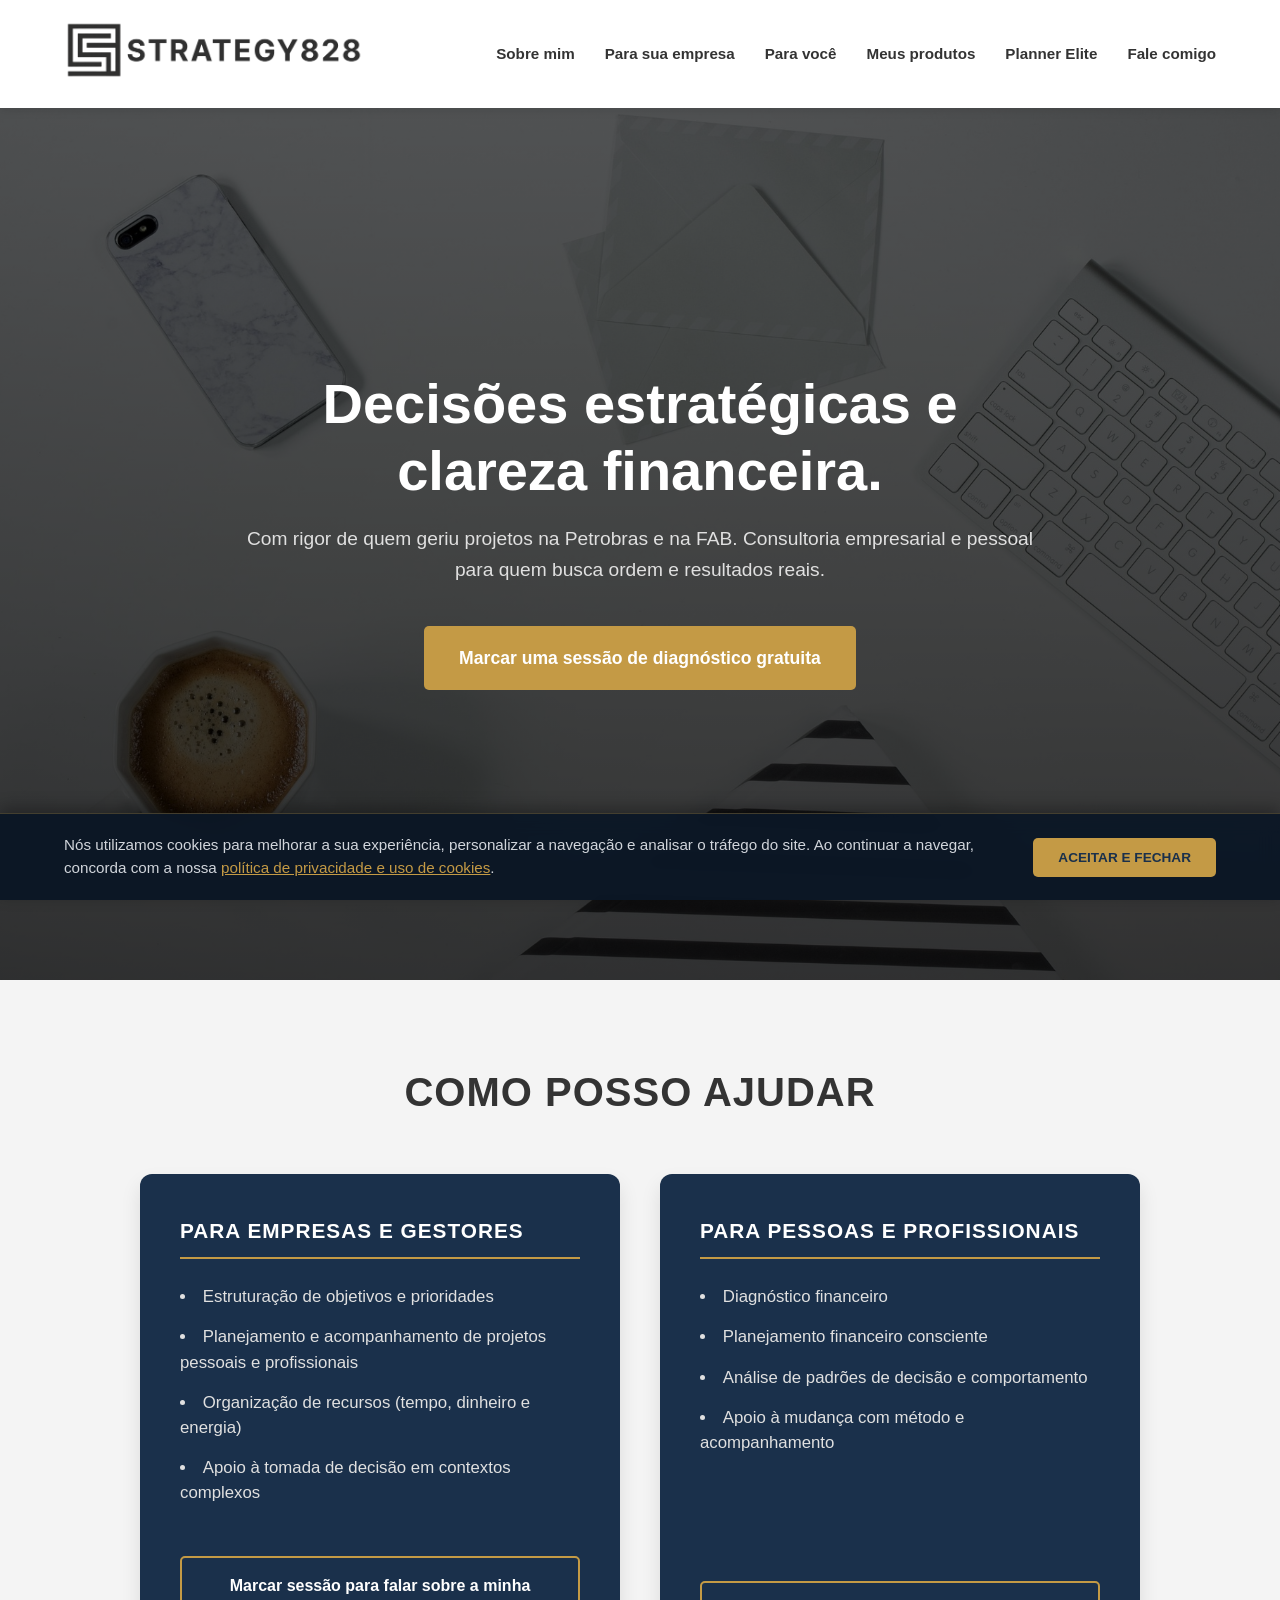
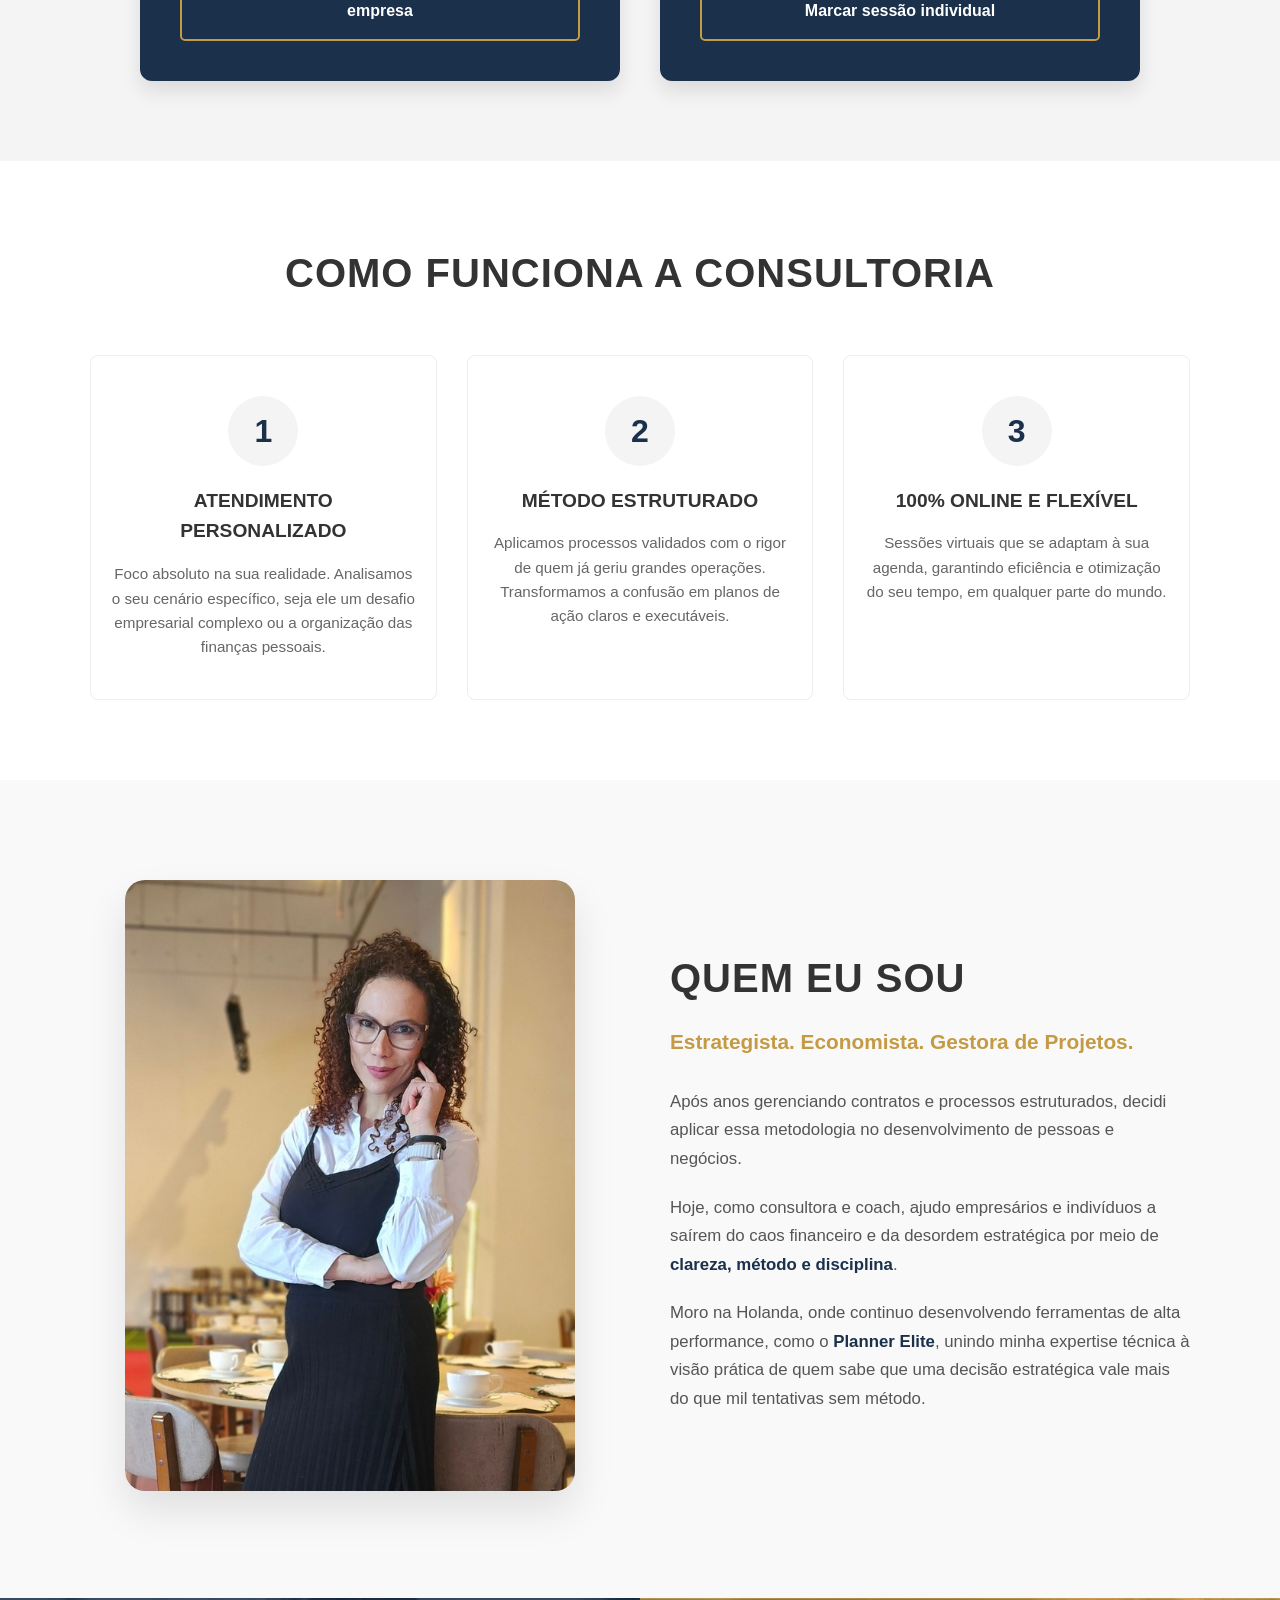
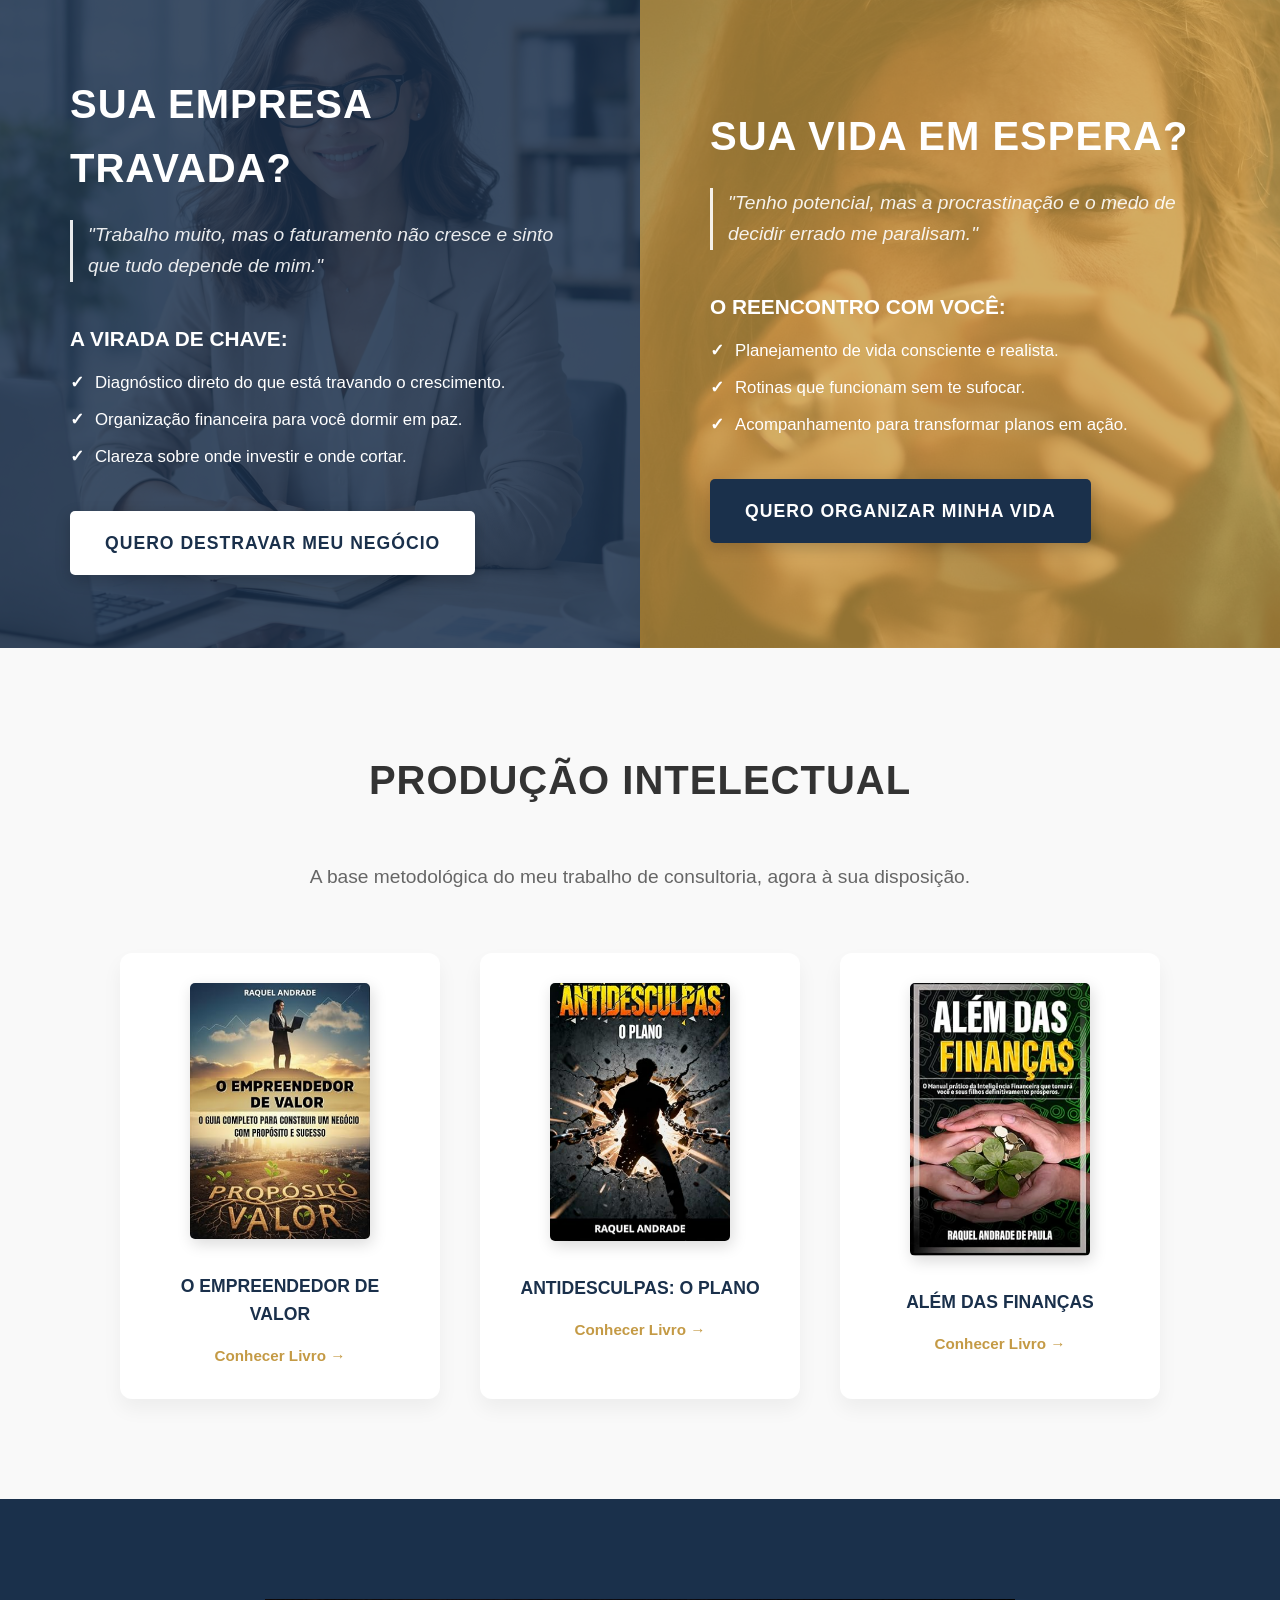
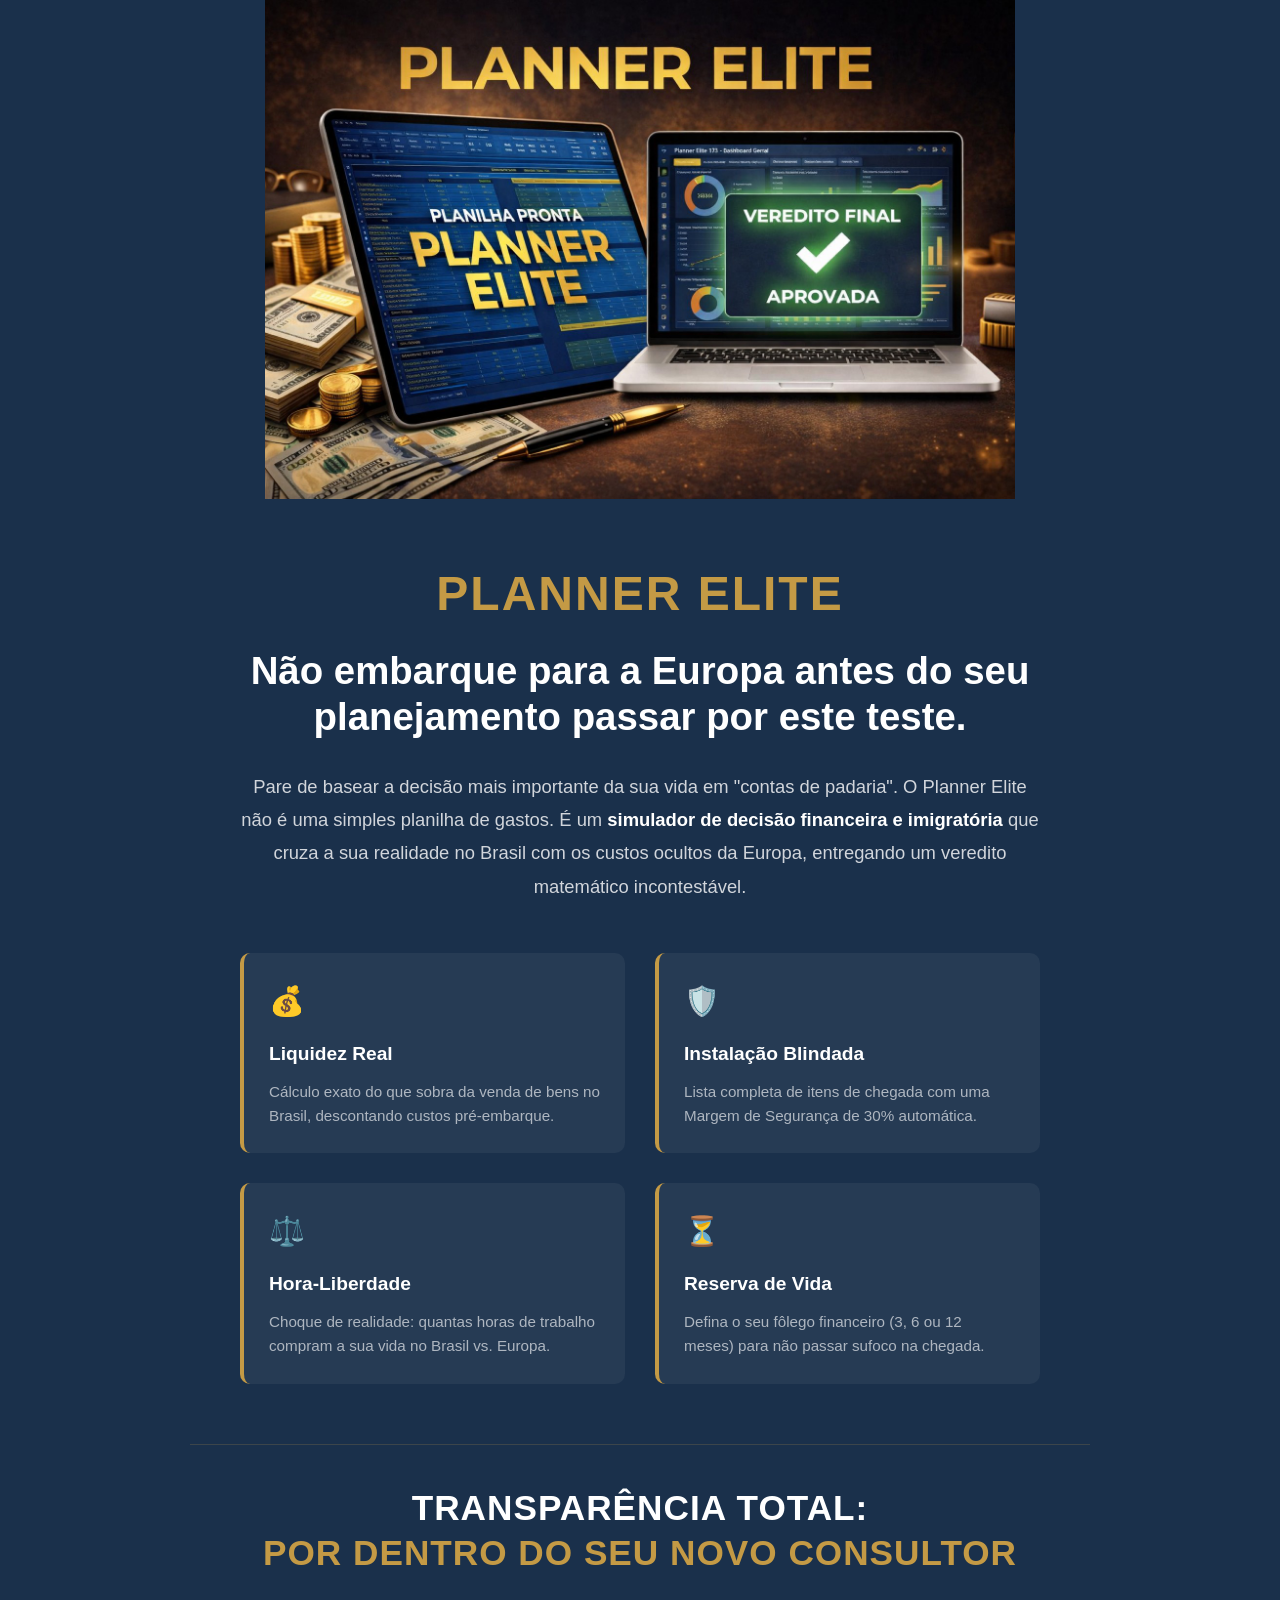
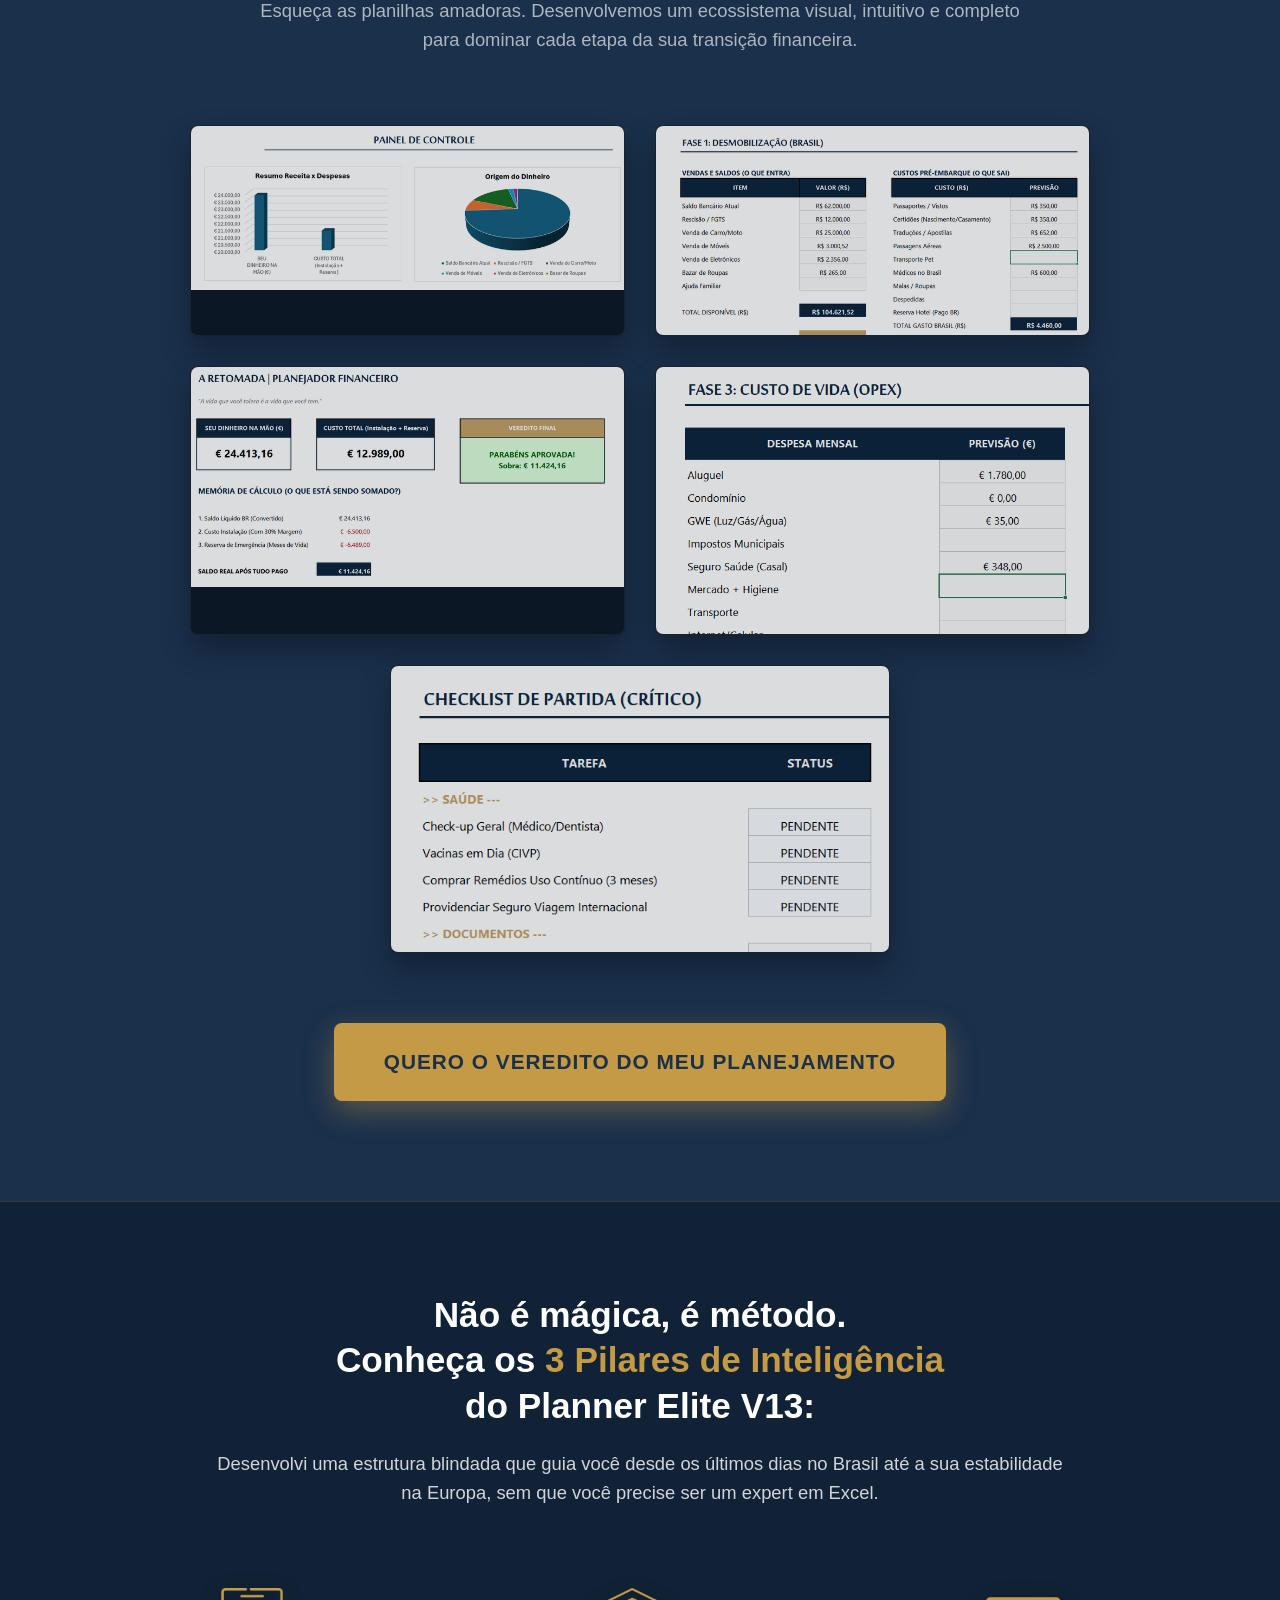
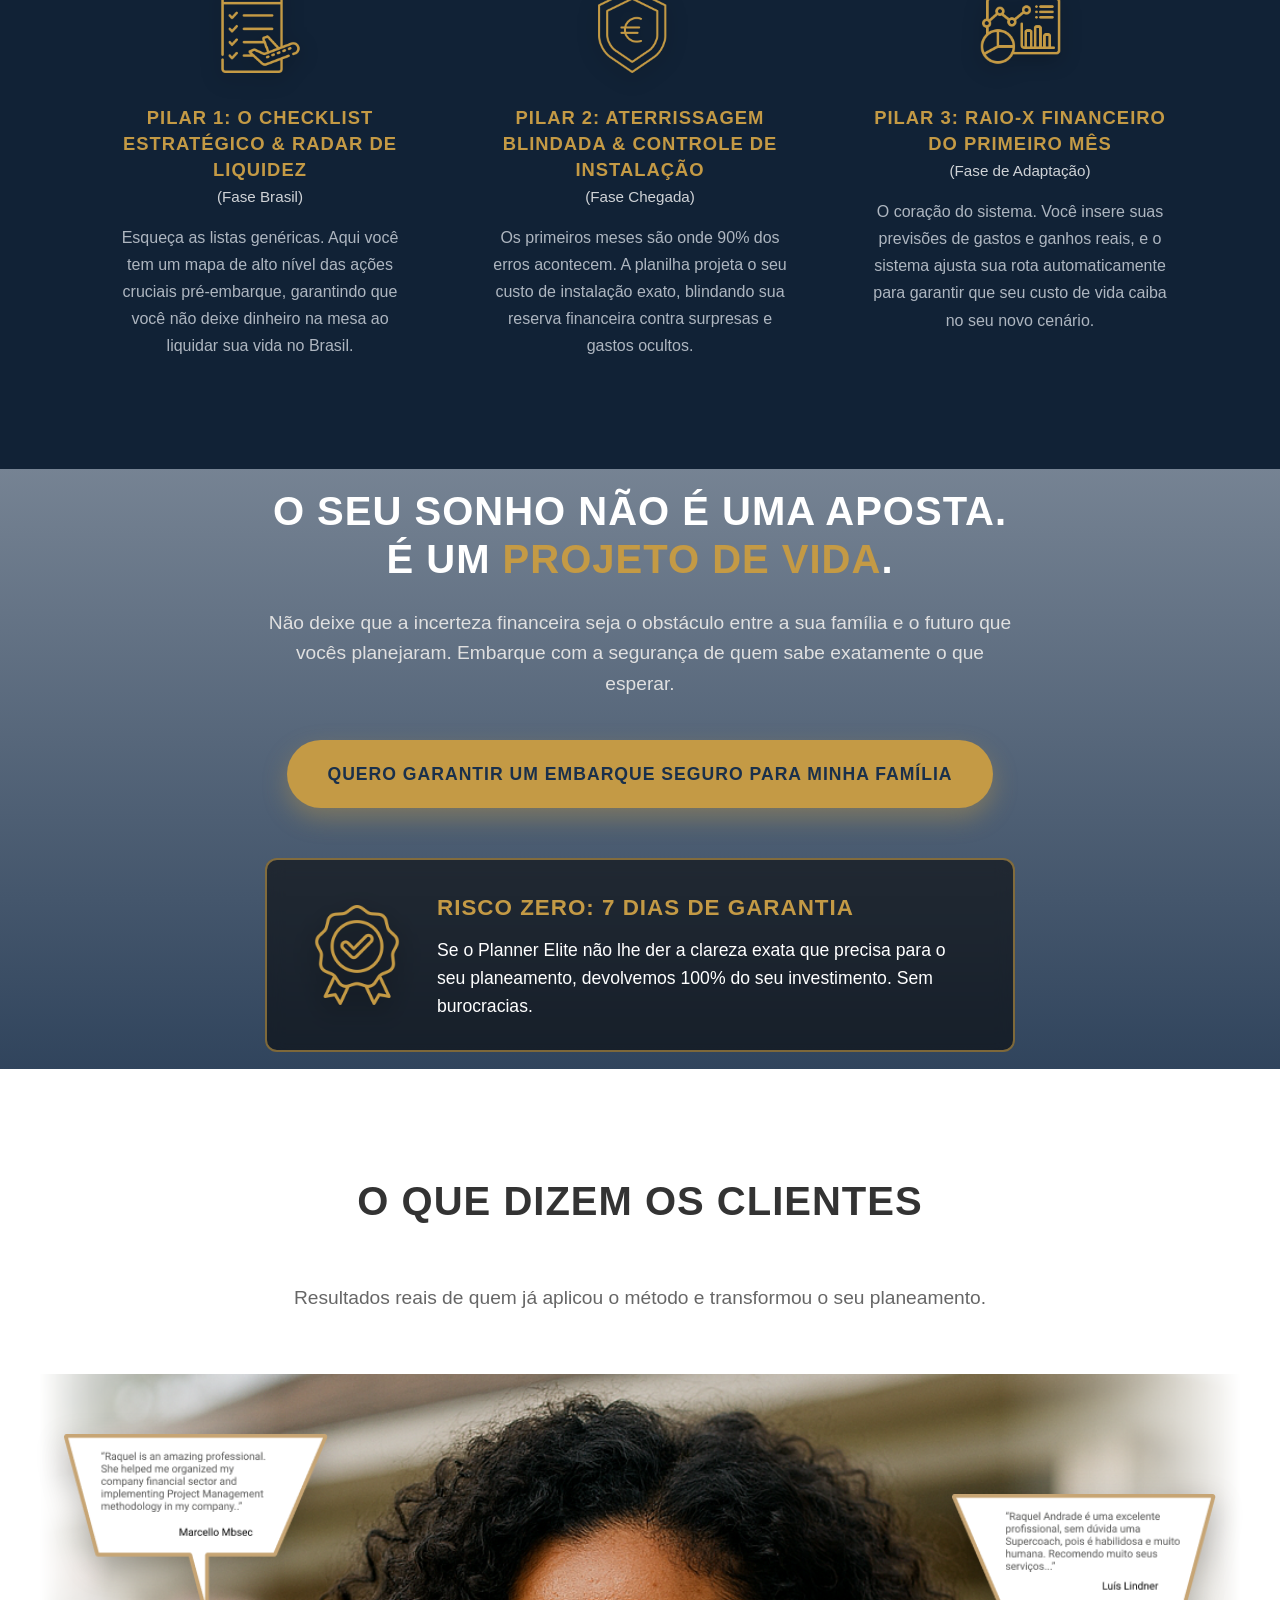
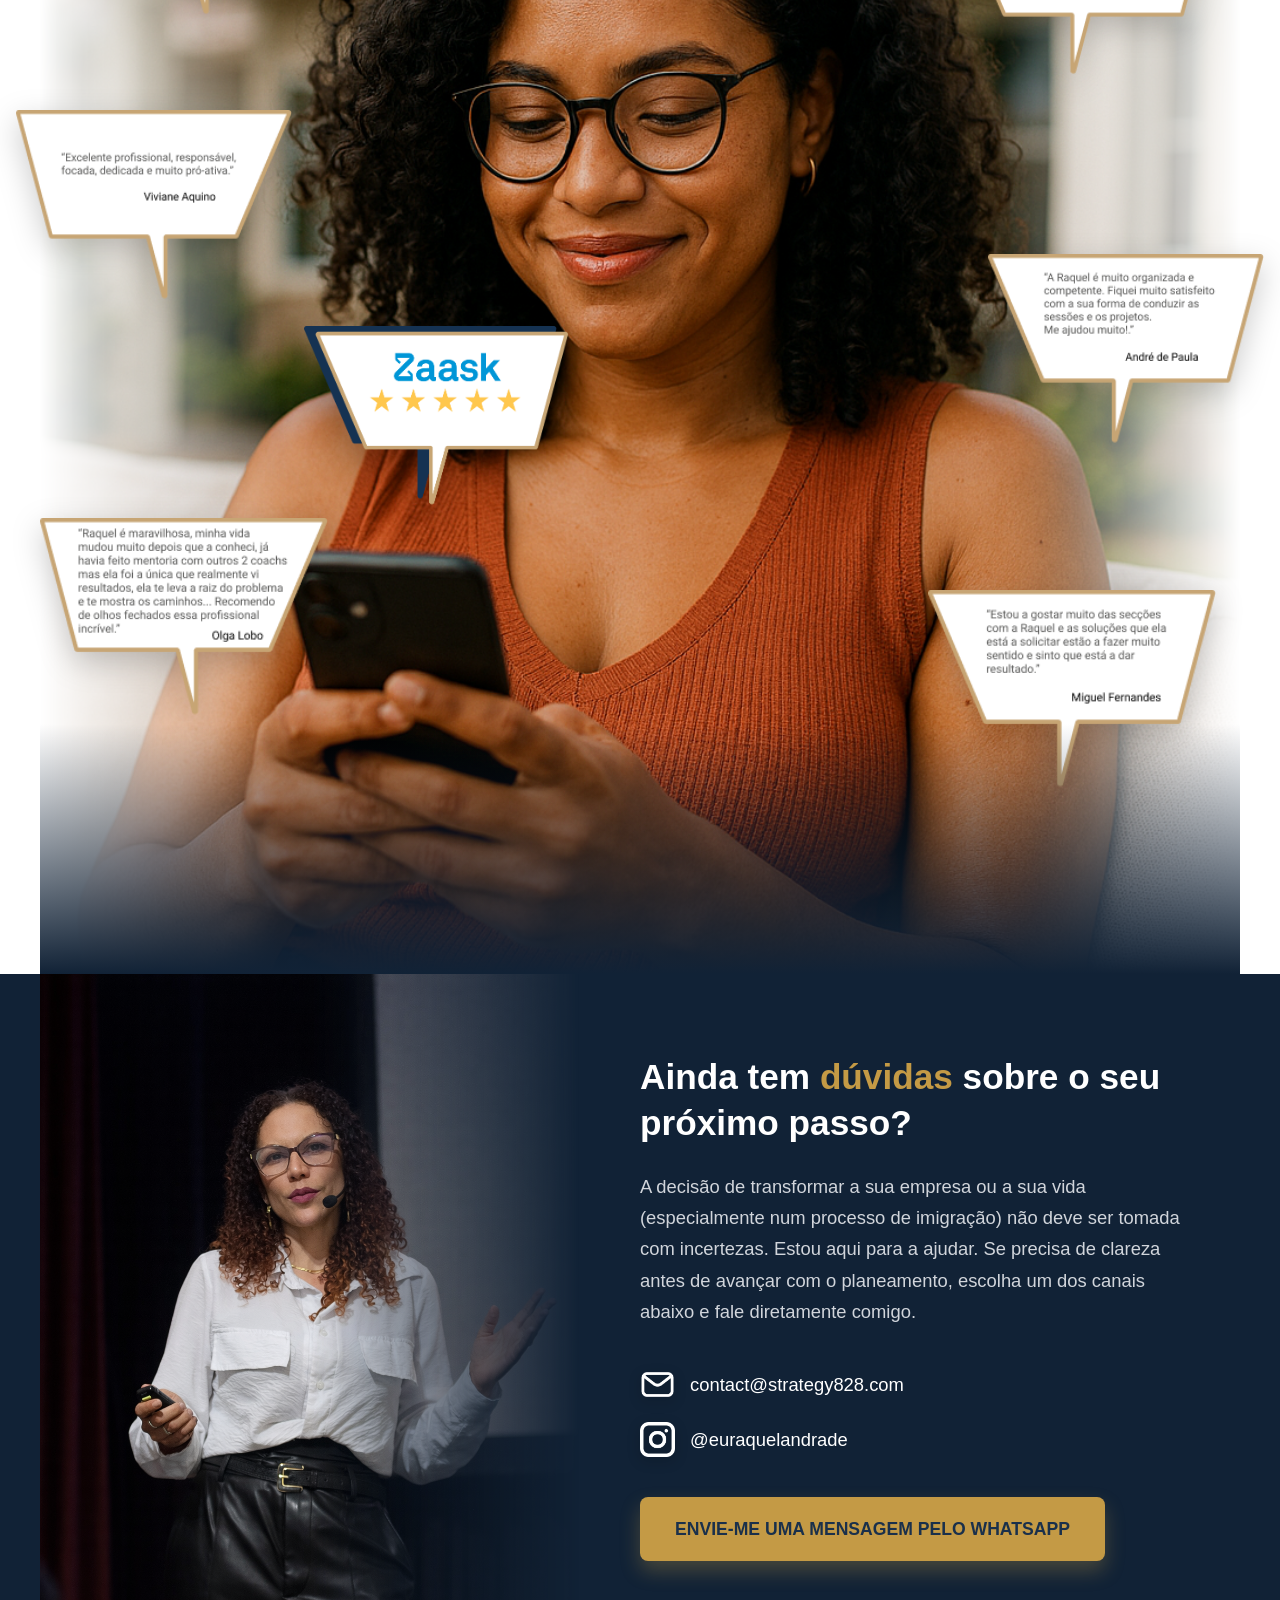
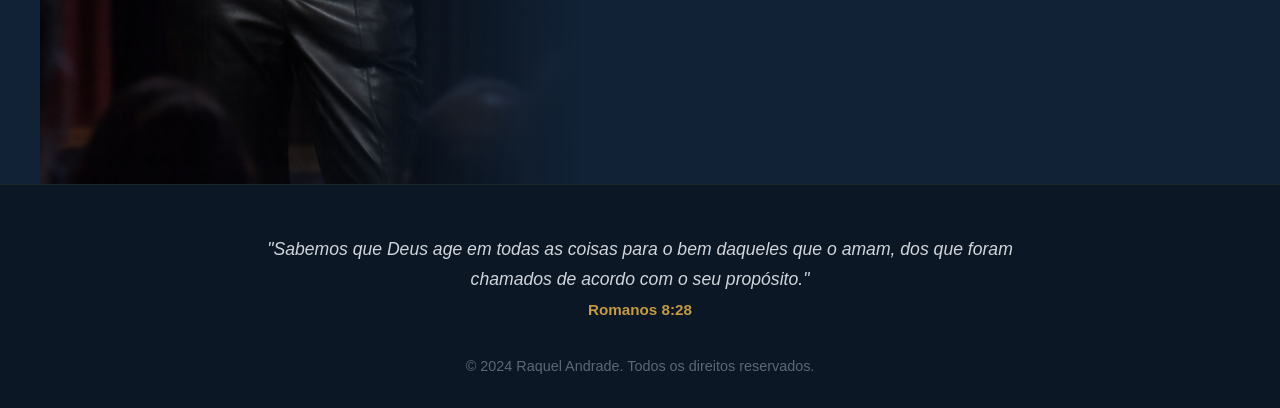
<file: index.html>
<!DOCTYPE html>
<html lang="pt-BR">

<head>
    <meta charset="UTF-8">
    <meta name="viewport" content="width=device-width, initial-scale=1.0">
    <title>Consultoria Financeira Estratégica | Raquel</title>
    <link rel="stylesheet" href="css/style.css">
</head>
<body>

    <header class="cabecalho">
        <div class="logo">
            <img src="assets/img/logo.png" alt="Logotipo Consultoria">
        </div>
        
        <nav class="menu">
            <ul>
                <li><a href="#sobre">Sobre mim</a></li>
                <li><a href="#solucoes">Para sua empresa</a></li>
                <li><a href="#solucoes">Para você</a></li>
                <li><a href="#produtos">Meus produtos</a></li>
                <li><a href="#planner">Planner Elite</a></li>
                <li><a href="#contato" class="btn-menu">Fale comigo</a></li>
            </ul>
        </nav>
    </header>

    <section id="inicio" class="hero">
        <div class="hero-conteudo">
            <h1>Decisões estratégicas e clareza financeira.</h1>
            
            <p>Com rigor de quem geriu projetos na Petrobras e na FAB. Consultoria empresarial e pessoal para quem busca ordem e resultados reais.</p>
            
            <a href="https://calendar.app.google/MqHbigX3yFgjsbMA6" target="_blank" rel="noopener noreferrer" class="btn-principal">Marcar uma sessão de diagnóstico gratuita</a>
        </div>
    </section>

    <section id="servicos" class="servicos">
        <h2 class="titulo-seccao">Como posso ajudar</h2>
        
        <div class="cards-container">
            
            <div class="card">
                <h3>Para Empresas e Gestores</h3>
                <ul>
                    <li>Estruturação de objetivos e prioridades</li>
                    <li>Planejamento e acompanhamento de projetos pessoais e profissionais</li>
                    <li>Organização de recursos (tempo, dinheiro e energia)</li>
                    <li>Apoio à tomada de decisão em contextos complexos</li>
                </ul>
                <a href="https://calendar.app.google/MqHbigX3yFgjsbMA6" target="_blank" rel="noopener noreferrer" class="btn-card">Marcar sessão para falar sobre a minha empresa</a>
            </div>

            <div class="card">
                <h3>Para Pessoas e Profissionais</h3>
                <ul>
                    <li>Diagnóstico financeiro</li>
                    <li>Planejamento financeiro consciente</li>
                    <li>Análise de padrões de decisão e comportamento</li>
                    <li>Apoio à mudança com método e acompanhamento</li>
                </ul>
                <a href="https://calendar.app.google/MqHbigX3yFgjsbMA6" target="_blank" rel="noopener noreferrer" class="btn-card">Marcar sessão individual</a>
            </div>

        </div>
    </section>

    <section id="metodologia" class="metodologia">
        <h2 class="titulo-seccao">Como Funciona a Consultoria</h2>
        
        <div class="passos-container">
            <div class="passo-item">
                <div class="passo-numero">1</div>
                <h3>Atendimento Personalizado</h3>
                <p>Foco absoluto na sua realidade. Analisamos o seu cenário específico, seja ele um desafio empresarial complexo ou a organização das finanças pessoais.</p>
            </div>

            <div class="passo-item">
                <div class="passo-numero">2</div>
                <h3>Método Estruturado</h3>
                <p>Aplicamos processos validados com o rigor de quem já geriu grandes operações. Transformamos a confusão em planos de ação claros e executáveis.</p>
            </div>

            <div class="passo-item">
                <div class="passo-numero">3</div>
                <h3>100% Online e Flexível</h3>
                <p>Sessões virtuais que se adaptam à sua agenda, garantindo eficiência e otimização do seu tempo, em qualquer parte do mundo.</p>
            </div>
        </div>
    </section>

    <section id="sobre" class="sobre-mim">
        <div class="sobre-container">
            <div class="sobre-imagem">
                <img src="assets/img/foto-raquel1.jpg" alt="Raquel - Estrategista Financeira">
            </div>
            
            <div class="sobre-texto">
                <h2 class="titulo-seccao-esquerda">Quem eu sou</h2>
                <h3 class="subtitulo-destaque">Estrategista. Economista. Gestora de Projetos.</h3>
                
                <p>Após anos gerenciando contratos e processos estruturados, decidi aplicar essa metodologia no desenvolvimento de pessoas e negócios.</p>
                
                <p>Hoje, como consultora e coach, ajudo empresários e indivíduos a saírem do caos financeiro e da desordem estratégica por meio de <strong>clareza, método e disciplina</strong>.</p>
                
                <p>Moro na Holanda, onde continuo desenvolvendo ferramentas de alta performance, como o <strong>Planner Elite</strong>, unindo minha expertise técnica à visão prática de quem sabe que uma decisão estratégica vale mais do que mil tentativas sem método.</p>
            </div>
        </div>
    </section>

    <section id="solucoes" class="caminhos-split">
        
        <div class="caminho-coluna empresarial" style="background-image: url('assets/img/solucao-empresa.png');">
            <div class="overlay-caminho"></div> <div class="conteudo-caminho">
                <h2>Sua Empresa Travada?</h2>
                <p class="dor-principal">"Trabalho muito, mas o faturamento não cresce e sinto que tudo depende de mim."</p>
                
                <div class="lista-solucoes">
                    <h3>A Virada de Chave:</h3>
                    <ul>
                        <li>Diagnóstico direto do que está travando o crescimento.</li>
                        <li>Organização financeira para você dormir em paz.</li>
                        <li>Clareza sobre onde investir e onde cortar.</li>
                    </ul>
                </div>
                <a href="https://wa.me/31631279968?text=Olá,%20Raquel.%20Preciso%20da%20sua%20ajuda%20para%20destravar%20o%20meu%20negócio.%20Como%20isto%20funciona?" target="_blank" rel="noopener noreferrer" class="btn-caminho btn-empresa">Quero destravar meu negócio</a>
            </div>
        </div>

        <div class="caminho-coluna pessoal" style="background-image: url('assets/img/solucao-pessoal.jpg');">
            <div class="overlay-caminho"></div> <div class="conteudo-caminho">
                <h2>Sua Vida em Espera?</h2>
                <p class="dor-principal">"Tenho potencial, mas a procrastinação e o medo de decidir errado me paralisam."</p>
                
                <div class="lista-solucoes">
                    <h3>O Reencontro com Você:</h3>
                    <ul>
                        <li>Planejamento de vida consciente e realista.</li>
                        <li>Rotinas que funcionam sem te sufocar.</li>
                        <li>Acompanhamento para transformar planos em ação.</li>
                    </ul>
                </div>
                <a href="https://wa.me/31631279968?text=Olá,%20Raquel.%20Preciso%20da%20sua%20ajuda%20para%20organizar%20a%20minha%20vida.%20Como%20isto%20funciona?" target="_blank" rel="noopener noreferrer" class="btn-caminho btn-pessoal">Quero organizar minha vida</a>
            </div>
        </div>

    </section>

    <section id="produtos" class="vitrine-livros">
        <div class="vitrine-container">
            <h2 class="titulo-seccao">Produção Intelectual</h2>
            <p class="subtitulo-seccao">A base metodológica do meu trabalho de consultoria, agora à sua disposição.</p>
            
            <div class="livros-grid">
                <div class="livro-card">
                    <img src="assets/img/livro-1.png" alt="Livro Propósito Valor">
                    <h3>O Empreendedor de Valor</h3>
                    <a href="https://www.amazon.com.br/B%C3%ADblia-Empreendedor-Leigo-Avan%C3%A7ado-completo-ebook/dp/B0D4QYQKT3?ref_=ast_author_dp&th=1&psc=1" target="_blank" class="btn-link">Conhecer Livro &rarr;</a>
                </div>

                <div class="livro-card">
                    <img src="assets/img/livro-2.png" alt="Livro Antidesculpas">
                    <h3>Antidesculpas: O Plano</h3>
                    <a href="https://www.amazon.com.br/PLANO-ANTIDESCULPAS-Pr%C3%A1ticas-Imediata-Investimento-ebook/dp/B0FXBTXQQ6?ref_=ast_author_dp&th=1&psc=1" target="_blank" class="btn-link">Conhecer Livro &rarr;</a>
                </div>

                <div class="livro-card">
                    <img src="assets/img/livro-3.png" alt="Livro Além das Finanças">
                    <h3>Além das Finanças</h3>
                    <a href="https://www.amazon.com.br/ALEM-DAS-FINAN%C3%87AS-Intelig%C3%AAncia-definitivamente-ebook/dp/B0B9HNWN4W?ref_=ast_author_dp&th=1&psc=1" target="_blank" class="btn-link">Conhecer Livro &rarr;</a>
                </div>
            </div>
        </div>
    </section>

    <section id="planner" class="planner-elite">
        <div class="planner-container">
            
            <div class="planner-imagem">
                <img src="assets/img/planner-mockup.jpeg" alt="Sistema Planner Elite">
            </div>
            
            <div class="planner-copy">
                <h2 class="planner-titulo">Planner Elite</h2>
                <h3 class="planner-hook">Não embarque para a Europa antes do seu planejamento passar por este teste.</h3>
                
                <p class="planner-desc">Pare de basear a decisão mais importante da sua vida em "contas de padaria". O Planner Elite não é uma simples planilha de gastos. É um <strong>simulador de decisão financeira e imigratória</strong> que cruza a sua realidade no Brasil com os custos ocultos da Europa, entregando um veredito matemático incontestável.</p>
                
                <div class="features-grid">
                    <div class="feature-item">
                        <span class="feature-icon">💰</span>
                        <h4>Liquidez Real</h4>
                        <p>Cálculo exato do que sobra da venda de bens no Brasil, descontando custos pré-embarque.</p>
                    </div>
                    <div class="feature-item">
                        <span class="feature-icon">🛡️</span>
                        <h4>Instalação Blindada</h4>
                        <p>Lista completa de itens de chegada com uma Margem de Segurança de 30% automática.</p>
                    </div>
                    <div class="feature-item">
                        <span class="feature-icon">⚖️</span>
                        <h4>Hora-Liberdade</h4>
                        <p>Choque de realidade: quantas horas de trabalho compram a sua vida no Brasil vs. Europa.</p>
                    </div>
                    <div class="feature-item">
                        <span class="feature-icon">⏳</span>
                        <h4>Reserva de Vida</h4>
                        <p>Defina o seu fôlego financeiro (3, 6 ou 12 meses) para não passar sufoco na chegada.</p>
                    </div>
                </div>

                <div class="planner-showcase">
                    <div class="showcase-header">
                        <h3 class="showcase-titulo">Transparência Total:<br><span class="destaque-dourado">Por dentro do seu novo consultor</span></h3>
                        <p class="showcase-sub">Esqueça as planilhas amadoras. Desenvolvemos um ecossistema visual, intuitivo e completo para dominar cada etapa da sua transição financeira.</p>
                    </div>

                    <div class="showcase-gallery">
                        <div class="showcase-item">
                            <img src="assets/img/planner-tela1.png" alt="Interface do Planner Elite 1">
                            <div class="showcase-overlay"><span>Checklist Estratégico</span></div>
                        </div>
                        <div class="showcase-item">
                            <img src="assets/img/planner-tela2.png" alt="Interface do Planner Elite 2">
                            <div class="showcase-overlay"><span>Radar de Liquidez</span></div>
                        </div>
                        <div class="showcase-item">
                            <img src="assets/img/planner-tela3.png" alt="Interface do Planner Elite 3">
                            <div class="showcase-overlay"><span>Custos de Instalação</span></div>
                        </div>
                        <div class="showcase-item">
                            <img src="assets/img/planner-tela4.png" alt="Interface do Planner Elite 4">
                            <div class="showcase-overlay"><span>Reserva de Vida</span></div>
                        </div>
                        <div class="showcase-item">
                            <img src="assets/img/planner-tela5.png" alt="Interface do Planner Elite 5">
                            <div class="showcase-overlay"><span>Painel de Veredito</span></div>
                        </div>
                    </div>
                </div>

                <div class="planner-cta-box">
                    <a href="https://pay.kiwify.com.br/4OR68RF" target="_blank" class="btn-principal btn-dourado-full">Quero o Veredito do Meu Planejamento</a>
                </div>
            </div>

        </div>
    </section>

    <section id="pilares" class="pilares-metodo">
        <div class="pilares-container">
            <h2 class="pilares-titulo">
            Não é mágica, é método.<br>
            Conheça os <span class="destaque-dourado">3 Pilares de Inteligência</span><br>
            do Planner Elite V13:</h2>
            <p class="pilares-subtitulo">Desenvolvi uma estrutura blindada que guia você desde os últimos dias no Brasil até a sua estabilidade na Europa, sem que você precise ser um expert em Excel.</p>

            <div class="pilares-grid">
                <div class="pilar-card">
                    <img src="assets/img/icone-pilar1.png" alt="Checklist Estratégico" class="pilar-icone">
                    <h3 class="pilar-nome">PILAR 1: O Checklist Estratégico & Radar de Liquidez <br><span class="fase">(Fase Brasil)</span></h3>
                    <p>Esqueça as listas genéricas. Aqui você tem um mapa de alto nível das ações cruciais pré-embarque, garantindo que você não deixe dinheiro na mesa ao liquidar sua vida no Brasil.</p>
                </div>

                <div class="pilar-card">
                    <img src="assets/img/icone-pilar2.png" alt="Aterrissagem Blindada" class="pilar-icone">
                    <h3 class="pilar-nome">PILAR 2: Aterrissagem Blindada & Controle de Instalação <br><span class="fase">(Fase Chegada)</span></h3>
                    <p>Os primeiros meses são onde 90% dos erros acontecem. A planilha projeta o seu custo de instalação exato, blindando sua reserva financeira contra surpresas e gastos ocultos.</p>
                </div>

                <div class="pilar-card">
                    <img src="assets/img/icone-pilar3.png" alt="Raio-X Financeiro" class="pilar-icone">
                    <h3 class="pilar-nome">PILAR 3: Raio-X Financeiro do Primeiro Mês <br><span class="fase">(Fase de Adaptação)</span></h3>
                    <p>O coração do sistema. Você insere suas previsões de gastos e ganhos reais, e o sistema ajusta sua rota automaticamente para garantir que seu custo de vida caiba no seu novo cenário.</p>
                </div>
            </div>
        </div>
    </section>

    <section id="sonho" class="sonho-europeu-parallax">
        <div class="overlay-gradiente"></div> <div class="sonho-conteudo">
            <h2>O seu sonho não é uma aposta. <br>É um <span class="destaque-dourado">projeto de vida</span>.</h2>
            <p>Não deixe que a incerteza financeira seja o obstáculo entre a sua família e o futuro que vocês planejaram. Embarque com a segurança de quem sabe exatamente o que esperar.</p>
            
            <a href="https://pay.kiwify.com.br/4OR68RF" target="_blank" class="btn-principal btn-dourado-grande">Quero garantir um embarque seguro para minha família</a>
            
            <div class="garantia-box">
                <img src="assets/img/selo-garantia.png" alt="Garantia de 7 Dias" class="selo-garantia">
                <div class="garantia-texto">
                    <strong>Risco Zero: 7 Dias de Garantia</strong>
                    <span>Se o Planner Elite não lhe der a clareza exata que precisa para o seu planeamento, devolvemos 100% do seu investimento. Sem burocracias.</span>
                </div>
            </div>
        </div>
    </section>

    <section id="avaliacoes" class="prova-social">
        <div class="prova-titulo-container">
            <h2 class="titulo-seccao">O que dizem os clientes</h2>
            <p class="subtitulo-seccao">Resultados reais de quem já aplicou o método e transformou o seu planeamento.</p>
        </div>
        
        <div class="reviews-wrapper" id="reviews-animacao">
            
            <img src="assets/img/mulher-lendo-review.png" alt="Clientes Satisfeitos a lerem avaliações" class="img-fundo-mulher">
            
            <a href="https://www.zaask.pt/user/raquelandradedepaula" target="_blank" rel="noopener noreferrer" class="balao-zaask">
                <img src="assets/img/balao-zaask.png" alt="Avaliação 5 Estrelas Zaask - Ver Perfil">
            </a>

            <img src="assets/img/balao1-esquerdo.png" class="balao-review esquerdo b-esq-1" alt="Avaliação Marcello">
            <img src="assets/img/balao2-esquerdo.png" class="balao-review esquerdo b-esq-2" alt="Avaliação Viviane">
            <img src="assets/img/balao3-esquerdo.png" class="balao-review esquerdo b-esq-3" alt="Avaliação Olga">

            <img src="assets/img/balao1-direito.png" class="balao-review direito b-dir-1" alt="Avaliação Miguel">
            <img src="assets/img/balao2-direito.png" class="balao-review direito b-dir-2" alt="Avaliação André">
            <img src="assets/img/balao3-direito.png" class="balao-review direito b-dir-3" alt="Avaliação Luís">

        </div>
    </section>

    <section id="contato" class="contato-final">
        <div class="contato-container">
            
            <div class="contato-imagem">
                <img src="assets/img/foto-raquel2.png" alt="Raquel Andrade" class="img-raquel-fade">
            </div>

            <div class="contato-conteudo">
                <h2>Ainda tem <span class="destaque-dourado">dúvidas</span> sobre o seu próximo passo?</h2>
                <p class="contato-copy">
                    A decisão de transformar a sua empresa ou a sua vida (especialmente num processo de imigração) não deve ser tomada com incertezas. Estou aqui para a ajudar. Se precisa de clareza antes de avançar com o planeamento, escolha um dos canais abaixo e fale diretamente comigo.
                </p>

                <div class="contato-links">
                    <a href="mailto:contact@strategy828.com" class="link-item">
                        <img src="assets/img/mail.png" alt="Email" class="icone-contato">
                        <span>contact@strategy828.com</span>
                    </a>
                    
                    <a href="https://www.instagram.com/euraquelandrade" target="_blank" rel="noopener noreferrer" class="link-item">
                        <img src="assets/img/instagram.png" alt="Instagram" class="icone-contato">
                        <span>@euraquelandrade</span>
                    </a>
                </div>

                <a href="https://wa.me/31631279968?text=Olá,%20Raquel.%20Vim%20através%20do%20seu%20site%20e%20tenho%20algumas%20dúvidas." target="_blank" rel="noopener noreferrer" class="btn-principal btn-whatsapp">
                    Envie-me uma mensagem pelo WhatsApp
                </a>
            </div>

        </div>
    </section>

    <div id="cookie-banner" class="cookie-banner" style="display: none;">
        <div class="cookie-conteudo">
            <p>Nós utilizamos cookies para melhorar a sua experiência, personalizar a navegação e analisar o tráfego do site. Ao continuar a navegar, concorda com a nossa <a href="privacidade.html" style="color: #c49a45; text-decoration: underline;">política de privacidade e uso de cookies</a>.</p>
            <button id="aceitar-cookies" class="btn-cookie">Aceitar e Fechar</button>
        </div>
    </div>

    <footer class="rodape-site">
        <div class="rodape-container">
            <p class="versiculo">"Sabemos que Deus age em todas as coisas para o bem daqueles que o amam, dos que foram chamados de acordo com o seu propósito." <br><strong>Romanos 8:28</strong></p>
            <p class="copyright">&copy; 2024 Raquel Andrade. Todos os direitos reservados.</p>
        </div>
    </footer>

    <script>
        document.addEventListener('DOMContentLoaded', function() {
            // Cria um "Observador" que verifica se a secção está visível no ecrã
            const observer = new IntersectionObserver((entries) => {
                entries.forEach(entry => {
                    // Quando 20% da secção aparece no ecrã, ele adiciona a classe "visivel"
                    if (entry.isIntersecting) {
                        entry.target.classList.add('visivel');
                        // Opcional: Descomentar a linha abaixo se quiseres que a animação aconteça apenas 1 vez
                        // observer.unobserve(entry.target);
                    }
                });
            }, { threshold: 0.2 }); // 0.2 significa 20% visível

            // Diz ao observador para prestar atenção ao nosso contentor de reviews
            const wrapper = document.getElementById('reviews-animacao');
            if(wrapper) {
                observer.observe(wrapper);

            }
        });

        // ==========================================
        // LÓGICA DO AVISO DE COOKIES
        // ==========================================
        const cookieBanner = document.getElementById('cookie-banner');
        const btnAceitar = document.getElementById('aceitar-cookies');

        // Verifica se o utilizador já aceitou no passado (olhando para o armazenamento local do navegador)
        if (!localStorage.getItem('cookiesAceitos')) {
            cookieBanner.style.display = 'block'; // Se não aceitou, mostra a barra
        }

        // Quando o botão é clicado
        if (btnAceitar) {
            btnAceitar.addEventListener('click', function() {
                localStorage.setItem('cookiesAceitos', 'sim'); // Grava a permissão
                cookieBanner.style.display = 'none'; // Esconde a barra imediatamente
            });
        }

    </script>

</body>
</html>

    </body>
</html>
</file>
<file: css/style.css>
/* ======================================================= */
/* SECÇÃO 0: CONFIGURAÇÕES GERAIS                          */
/* ======================================================= */
* {
    margin: 0;
    padding: 0;
    box-sizing: border-box;
    font-family: 'Arial', sans-serif;
}

html {
    scroll-behavior: smooth; /* Faz a rolagem da página ser suave ao clicar no menu */
}

body {
    color: #333;
    line-height: 1.6;
}


/* ======================================================= */
/* SECÇÃO 1: CABEÇALHO E MENU DE NAVEGAÇÃO                 */
/* ======================================================= */
.cabecalho {
    display: flex;
    justify-content: space-between;
    align-items: center;
    padding: 20px 5%;
    background-color: #ffffff;
    box-shadow: 0 2px 10px rgba(0,0,0,0.1); /* Sombra leve no fundo do menu */
    position: fixed; /* Fixa o menu no topo ao rolar */
    width: 100%;
    top: 0;
    z-index: 1000; /* Garante que o menu fica sempre por cima de tudo */
}

.logo img {
    height: 60px; /* Tamanho do logótipo */
}

.menu ul {
    list-style: none;
    display: flex;
    align-items: center;
    gap: 30px; /* Espaço entre os links do menu */
}

.menu a {
    text-decoration: none;
    color: #333;
    font-weight: bold;
    font-size: 0.95rem;
    transition: color 0.3s ease;
}

.menu a:hover {
    color: #c49a45; /* Muda para dourado ao passar o rato */
}


/* ======================================================= */
/* SECÇÃO 2: DESTAQUE PRINCIPAL (HERO SECTION)             */
/* ======================================================= */
.hero {
    height: 100vh;
    /* Fundo escurecido sobreposto à imagem da mesa de negócios */
    background: linear-gradient(rgba(0, 0, 0, 0.65), rgba(0, 0, 0, 0.8)), url('../assets/img/hero-bg.jpg');
    background-size: cover;
    background-position: center;
    display: flex;
    align-items: center;
    justify-content: center;
    text-align: center;
    padding: 0 20px;
    margin-top: 80px; /* Dá espaço para o menu fixo não cobrir o conteúdo */
}

.hero-conteudo {
    max-width: 800px;
    color: #ffffff;
}

.hero h1 {
    font-size: 3.5rem;
    margin-bottom: 20px;
    line-height: 1.2;
}

.hero p {
    font-size: 1.2rem;
    margin-bottom: 40px;
    color: #e0e0e0;
}

/* Formatação do botão principal da Secção Hero */
.btn-principal {
    display: inline-block;
    padding: 18px 35px;
    background-color: #c49a45; /* Cor dourada */
    color: #ffffff;
    text-decoration: none;
    font-weight: bold;
    font-size: 1.1rem;
    border-radius: 5px;
    transition: background-color 0.3s ease, transform 0.2s;
}

.btn-principal:hover {
    background-color: #a37c32; /* Dourado mais escuro */
    transform: translateY(-3px); /* Efeito de salto */
}


/* ======================================================= */
/* SECÇÃO 3: SERVIÇOS (COMO POSSO AJUDAR)                  */
/* ======================================================= */
.servicos {
    background-color: #f4f4f4; /* Fundo cinza claro */
    padding: 80px 5%;
    text-align: center;
}

.titulo-seccao {
    font-size: 2.5rem;
    color: #333;
    margin-bottom: 50px;
    text-transform: uppercase;
    letter-spacing: 1px;
}

/* Define como os cartões se organizam lado a lado */
.cards-container {
    display: flex;
    justify-content: center;
    gap: 40px; 
    flex-wrap: wrap; /* Permite que os cartões desçam em ecrãs pequenos */
    max-width: 1000px;
    margin: 0 auto;
}

/* Visual individual de cada cartão */
.card {
    background-color: #1a304b; /* Azul corporativo */
    color: #ffffff;
    padding: 40px;
    border-radius: 12px;
    flex: 1;
    min-width: 320px;
    text-align: left;
    box-shadow: 0 10px 20px rgba(0,0,0,0.1);
    display: flex;
    flex-direction: column;
}

.card h3 {
    font-size: 1.3rem;
    margin-bottom: 25px;
    text-transform: uppercase;
    letter-spacing: 1px;
    color: #ffffff;
    border-bottom: 2px solid #c49a45; /* Linha dourada sob o título */
    padding-bottom: 10px;
}

.card ul {
    list-style-position: inside;
    margin-bottom: 35px;
    flex-grow: 1; /* Empurra o botão para a base do cartão */
}

.card ul li {
    margin-bottom: 15px;
    font-size: 1.05rem;
    line-height: 1.5;
    color: #e0e0e0;
}

/* Formatação dos botões transparentes dentro dos cartões azuis */
.btn-card {
    display: block;
    text-align: center;
    padding: 15px 20px;
    background-color: transparent;
    color: #ffffff;
    text-decoration: none;
    font-weight: bold;
    border: 2px solid #c49a45; /* Borda dourada */
    border-radius: 5px;
    transition: all 0.3s ease;
}

.btn-card:hover {
    background-color: #c49a45; /* Preenche de dourado ao passar o rato */
    color: #ffffff;
    transform: translateY(-2px);
}

/* ======================================================= */
/* SECÇÃO 4: METODOLOGIA E FORMATO DE ATUAÇÃO              */
/* ======================================================= */
.metodologia {
    background-color: #ffffff; /* Fundo branco para dar "respiro" após a secção cinza */
    padding: 80px 5%;
    text-align: center;
}

.passos-container {
    display: flex;
    justify-content: space-between;
    gap: 30px;
    max-width: 1100px;
    margin: 0 auto;
    flex-wrap: wrap; /* Para se adaptar perfeitamente aos telemóveis */
}

/* O Cartão Base */
.passo-item {
    flex: 1;
    min-width: 280px;
    padding: 40px 20px;
    background-color: #ffffff;
    border-radius: 8px;
    border: 1px solid #eeeeee;
    transition: all 0.4s ease; /* A magia do movimento suave acontece aqui */
    position: relative;
}

/* O Movimento: o cartão sobe ligeiramente e ganha sombra ao passar o rato */
.passo-item:hover {
    transform: translateY(-10px);
    box-shadow: 0 15px 30px rgba(0,0,0,0.08);
    border-color: #c49a45; /* A borda fica subtilmente dourada */
}

/* O Círculo com o Número */
.passo-numero {
    font-size: 2rem;
    font-weight: bold;
    color: #1a304b; /* Azul corporativo */
    background-color: #f4f4f4;
    width: 70px;
    height: 70px;
    line-height: 70px;
    border-radius: 50%;
    margin: 0 auto 20px auto;
    transition: all 0.4s ease;
}

/* O número também interage com o rato! Fica dourado. */
.passo-item:hover .passo-numero {
    background-color: #c49a45;
    color: #ffffff;
}

.passo-item h3 {
    font-size: 1.2rem;
    color: #333;
    margin-bottom: 15px;
    text-transform: uppercase;
}

.passo-item p {
    color: #666;
    font-size: 0.95rem;
    line-height: 1.6;
}

/* ======================================================= */
/* SECÇÃO 5: SOBRE MIM (QUEM EU SOU)                       */
/* ======================================================= */
.sobre-mim {
    background-color: #f9f9f9; /* Fundo cinza muito claro para diferenciar */
    padding: 100px 5%;
}

.sobre-container {
    display: flex;
    align-items: center; /* Alinha verticalmente a imagem e o texto */
    justify-content: center;
    gap: 60px; /* Espaço grande entre a imagem e o texto */
    max-width: 1100px;
    margin: 0 auto;
    flex-wrap: wrap-reverse; /* Em telas pequenas, o texto fica acima da imagem */
}

/* Estilos da Coluna da Imagem */
.sobre-imagem {
    flex: 1;
    min-width: 300px; /* Tamanho mínimo para a imagem não ficar muito pequena */
    text-align: center;
}

.sobre-imagem img {
    width: 100%;
    max-width: 450px; /* Tamanho máximo da imagem */
    border-radius: 20px; /* Bordas arredondadas */
    box-shadow: 0 20px 40px rgba(0,0,0,0.1); /* Sombra suave e elegante */
    transition: transform 0.4s ease; /* Efeito de movimento suave */
}

/* Efeito de zoom suave ao passar o mouse na imagem */
.sobre-imagem img:hover {
    transform: scale(1.03); /* Aumenta ligeiramente a imagem */
}

/* Estilos da Coluna do Texto */
.sobre-texto {
    flex: 1;
    min-width: 300px;
    text-align: left;
}

.titulo-seccao-esquerda {
    font-size: 2.5rem;
    color: #333;
    margin-bottom: 15px;
    text-transform: uppercase;
    letter-spacing: 1px;
}

.subtitulo-destaque {
    font-size: 1.3rem;
    color: #c49a45; /* Cor dourada para destaque */
    margin-bottom: 30px;
    font-weight: bold;
}

.sobre-texto p {
    font-size: 1.05rem;
    line-height: 1.7;
    color: #555;
    margin-bottom: 20px; /* Espaço entre os parágrafos */
}

.sobre-texto strong {
    color: #1a304b; /* Palavras em negrito com a cor azul corporativa */
}

/* Ajuste para telas menores (celulares) */
@media (max-width: 768px) {
    .sobre-container {
        text-align: center; /* Centraliza o texto em telas pequenas */
    }
    
    .sobre-texto {
        text-align: center;
    }
}

/* ======================================================= */
/* SECÇÃO 6: ESCOLHA O SEU CAMINHO (SPLIT SCREEN ANIMADO)  */
/* ======================================================= */
.caminhos-split {
    display: flex;
    min-height: 650px; /* Altura mínima para impor presença */
    width: 100%;
    overflow: hidden; /* Garante que nada sai do container durante a animação */
}

/* Configuração Base das Colunas */
.caminho-coluna {
    flex: 1; /* Ambas começam com o mesmo tamanho (50%) */
    position: relative;
    background-size: cover;
    background-position: center;
    display: flex;
    align-items: center;
    justify-content: center;
    padding: 60px 40px;
    transition: all 0.5s ease-in-out; /* O segredo do movimento suave */
    cursor: default;
}

/* Películas de sobreposição para garantir leitura do texto sobre as fotos */
.overlay-caminho {
    position: absolute;
    top: 0;
    left: 0;
    width: 100%;
    height: 100%;
    z-index: 1;
    transition: all 0.5s ease-in-out;
}

/* Cores específicas de cada lado */
.empresarial .overlay-caminho {
    background-color: rgba(26, 48, 75, 0.85); /* Azul corporativo forte */
}
.pessoal .overlay-caminho {
    background-color: rgba(196, 154, 69, 0.75); /* Dourado quente */
}

.conteudo-caminho {
    position: relative;
    z-index: 2; /* Texto fica sobre a película */
    max-width: 500px;
    color: #ffffff;
}

/* --- EFEITOS DE MOVIMENTO E HOVER (A MÁGICA) --- */

/* Quando passa o mouse numa coluna, ela cresce */
.caminho-coluna:hover {
    flex: 1.5; /* Aumenta de tamanho */
}

/* Quando passa o mouse na empresarial, a película dela fica um pouco mais transparente para destacar a foto */
.empresarial:hover .overlay-caminho {
    background-color: rgba(26, 48, 75, 0.7);
}

/* Quando passa o mouse na pessoal, a película dela também clareia */
.pessoal:hover .overlay-caminho {
    background-color: rgba(196, 154, 69, 0.6);
}

/* Efeito de "diminuir" o lado não focado (Este é um truque de CSS avançado)
   Se o mouse está sobre a SECÇÃO, mas NÃO sobre esta coluna específica, ela encolhe. */
.caminhos-split:hover .caminho-coluna:not(:hover) {
    flex: 0.8; /* Fica menor */
    filter: grayscale(30%) brightness(0.8); /* Fica ligeiramente cinza e mais escura */
}


/* --- TIPOGRAFIA E CONTEÚDO --- */
.conteudo-caminho h2 {
    font-size: 2.5rem;
    text-transform: uppercase;
    margin-bottom: 20px;
    letter-spacing: 1px;
}

.dor-principal {
    font-size: 1.2rem;
    font-style: italic;
    margin-bottom: 40px;
    opacity: 0.9;
    border-left: 3px solid #ffffff;
    padding-left: 15px;
}

.lista-solucoes h3 {
    font-size: 1.3rem;
    margin-bottom: 15px;
    text-transform: uppercase;
    color: #ffffff;
}

.lista-solucoes ul {
    list-style: none;
    margin-bottom: 40px;
}

.lista-solucoes ul li {
    margin-bottom: 10px;
    font-size: 1.05rem;
    position: relative;
    padding-left: 25px;
}

/* Ícone de "check" antes de cada solução */
.lista-solucoes ul li::before {
    content: '✓';
    position: absolute;
    left: 0;
    color: #ffffff;
    font-weight: bold;
}

/* --- BOTÕES MATADORES (CTA) --- */
.btn-caminho {
    display: inline-block;
    padding: 18px 35px;
    text-decoration: none;
    font-weight: bold;
    font-size: 1.1rem;
    border-radius: 5px;
    transition: all 0.3s ease;
    text-transform: uppercase;
    letter-spacing: 1px;
    box-shadow: 0 5px 15px rgba(0,0,0,0.2);
}

.btn-empresa {
    background-color: #ffffff;
    color: #1a304b;
}

.btn-empresa:hover {
    background-color: #c49a45; /* Fica dourado no hover */
    color: #ffffff;
    transform: translateY(-3px);
}

.btn-pessoal {
    background-color: #1a304b; /* Botão azul sobre o fundo dourado */
    color: #ffffff;
}

.btn-pessoal:hover {
    background-color: #ffffff;
    color: #1a304b;
    transform: translateY(-3px);
}

/* --- RESPONSIVIDADE (Para Celulares e Tablets) --- */
@media (max-width: 900px) {
    .caminhos-split {
        flex-direction: column; /* Empilha as colunas verticalmente */
    }

    .caminho-coluna {
        padding: 80px 20px; /* Mais espaço interno no mobile */
        flex: auto; /* Remove o efeito de flex-grow no mobile */
        min-height: 500px;
    }

    /* Desativa os efeitos de hover complexos em telas de toque para evitar bugs */
    .caminho-coluna:hover { flex: auto; }
    .caminhos-split:hover .caminho-coluna:not(:hover) { flex: auto; filter: none; }

    .conteudo-caminho h2 {
        font-size: 2rem;
    }
}

/* ======================================================= */
/* SECÇÃO 7: VITRINE DE LIVROS                             */
/* ======================================================= */
.vitrine-livros {
    background-color: #f9f9f9;
    padding: 100px 5%;
    text-align: center;
}

.subtitulo-seccao {
    font-size: 1.2rem;
    color: #666;
    margin-bottom: 60px;
}

.livros-grid {
    display: flex;
    justify-content: center;
    gap: 40px;
    max-width: 1100px;
    margin: 0 auto;
    flex-wrap: wrap;
}

.livro-card {
    background: #ffffff;
    padding: 30px;
    border-radius: 12px;
    box-shadow: 0 10px 20px rgba(0,0,0,0.05);
    transition: transform 0.3s ease, box-shadow 0.3s ease;
    flex: 1;
    min-width: 250px;
    max-width: 320px;
}

.livro-card:hover {
    transform: translateY(-10px);
    box-shadow: 0 15px 30px rgba(0,0,0,0.1);
}

/* Imagens dos livros padronizadas */
.livro-card img {
    width: 100%;
    max-width: 180px;
    height: auto;
    border-radius: 5px;
    box-shadow: 2px 5px 15px rgba(0,0,0,0.15); /* Efeito 3D no livro */
    margin-bottom: 25px;
}

.livro-card h3 {
    font-size: 1.1rem;
    color: #1a304b;
    margin-bottom: 15px;
    text-transform: uppercase;
}

.btn-link {
    color: #c49a45;
    text-decoration: none;
    font-weight: bold;
    font-size: 0.95rem;
    transition: color 0.3s;
}

.btn-link:hover {
    color: #a37c32;
}

/* ======================================================= */
/* SECÇÃO 8: PLANNER ELITE (A OFERTA MATADORA - REDESIGN)  */
/* ======================================================= */
.planner-elite {
    background-color: #1a304b; /* Fundo azul corporativo escuro */
    color: #ffffff;
    padding: 100px 5%;
}

.planner-container {
    display: flex;
    /* MUDANÇA PRINCIPAL: Coluna em vez de linha */
    flex-direction: column; 
    align-items: center;
    justify-content: center;
    gap: 50px; /* Espaço entre a imagem gigante e o texto */
    max-width: 1200px;
    margin: 0 auto;
}

/* Coluna da Imagem (Agora ocupa a largura total) */
.planner-imagem {
    width: 100%;
    text-align: center;
}

/* Animação suave e TAMANHO GIGANTE */
.planner-imagem img {
    width: 100%;
    max-width: 750px; 
    height: auto;
    animation: flutuar 4s ease-in-out infinite;
}

@keyframes flutuar {
    0% { transform: translateY(0px); }
    50% { transform: translateY(-20px); }
    100% { transform: translateY(0px); }
}

/* Coluna de Texto (Agora centralizada abaixo da imagem) */
.planner-copy {
    width: 100%;
    max-width: 900px; 
    text-align: center; 
}

.planner-titulo {
    font-size: 3rem; 
    color: #c49a45;
    text-transform: uppercase;
    letter-spacing: 2px;
    margin-bottom: 15px;
}

.planner-hook {
    font-size: 2.4rem; 
    line-height: 1.2;
    margin-bottom: 30px;
    color: #ffffff;
}

.planner-desc {
    font-size: 1.15rem;
    color: #d1d5db;
    line-height: 1.8;
    margin-bottom: 50px;
    max-width: 800px; 
    margin-left: auto;
    margin-right: auto;
}

.planner-desc strong {
    color: #ffffff;
}

/* Grid de Benefícios */
.features-grid {
    display: grid;
    grid-template-columns: repeat(2, 1fr); 
    gap: 30px;
    margin-bottom: 50px;
    text-align: left;
    max-width: 800px; 
    margin-left: auto; 
    margin-right: auto;
}

.feature-item {
    background-color: rgba(255, 255, 255, 0.05);
    padding: 25px;
    border-radius: 10px;
    border-left: 4px solid #c49a45;
    transition: transform 0.3s, background-color 0.3s;
}

.feature-item:hover {
    transform: translateY(-5px); 
    background-color: rgba(255, 255, 255, 0.08);
}

.feature-icon {
    font-size: 1.8rem;
    display: block;
    margin-bottom: 15px;
}

.feature-item h4 {
    font-size: 1.2rem;
    color: #ffffff;
    margin-bottom: 10px;
}

.feature-item p {
    font-size: 0.95rem;
    color: #aeb6c0;
    line-height: 1.6;
}

/* ======================================================= */
/* SHOWCASE DE TELAS DO PLANNER ELITE (A GALERIA)          */
/* ======================================================= */
.planner-showcase {
    width: 100%;
    margin: 60px 0;
    padding-top: 40px;
    border-top: 1px solid rgba(196, 154, 69, 0.2); 
}

/* ---> AQUI ESTÃO OS ESTILOS QUE FALTAVAM PARA O TÍTULO <--- */
.showcase-header {
    text-align: center;
    margin-bottom: 70px; /* RESPIRO 1: Espaço antes dos cards */
}

.showcase-titulo {
    font-size: 2.2rem; /* Título restaurado para tamanho grande */
    color: #ffffff;
    margin-bottom: 20px;
    text-transform: uppercase;
    letter-spacing: 1px;
    line-height: 1.3;
}

.showcase-sub {
    font-size: 1.15rem;
    color: #aeb6c0;
    max-width: 800px;
    margin: 0 auto;
    line-height: 1.6;
}

/* O Grid Inteligente - Com Respiro Final */
.showcase-gallery {
    display: flex;
    flex-wrap: wrap;
    justify-content: center;
    gap: 30px; 
    width: 100%;
    max-width: 1100px; 
    margin: 0 auto 70px auto; /* RESPIRO 2: 70px de margem em baixo para afastar o botão */
}

.showcase-item {
    flex: 1 1 calc(45% - 30px); 
    max-width: 500px; 
    position: relative;
    border-radius: 8px;
    overflow: hidden;
    box-shadow: 0 15px 30px rgba(0,0,0,0.3);
    border: 1px solid rgba(255, 255, 255, 0.05);
    background-color: #0b1725;
    transition: transform 0.4s ease, border-color 0.4s ease, box-shadow 0.4s ease;
}

.showcase-item img {
    width: 100%;
    height: auto;
    display: block;
    opacity: 0.85; 
    transition: opacity 0.4s ease, transform 0.4s ease;
}

/* A Película de Texto Sólida */
.showcase-overlay {
    position: absolute;
    bottom: -80px; 
    left: 0;
    width: 100%;
    background-color: rgba(26, 48, 75, 0.98); 
    border-top: 2px solid #c49a45; 
    color: #c49a45;
    font-weight: bold;
    font-size: 1.15rem; 
    text-align: center;
    text-transform: uppercase;
    letter-spacing: 1px;
    padding: 20px 10px; 
    transition: bottom 0.4s ease;
}

.showcase-item:hover {
    transform: translateY(-10px); 
    border-color: rgba(196, 154, 69, 0.8); 
    box-shadow: 0 20px 40px rgba(196, 154, 69, 0.15); 
    z-index: 5;
}

.showcase-item:hover img {
    opacity: 1; 
    transform: scale(1.03); 
}

.showcase-item:hover .showcase-overlay {
    bottom: 0; 
}

/* Botão Centralizado */
.planner-cta-box {
    text-align: center;
}

.btn-dourado-full {
    background-color: #c49a45;
    color: #1a304b;
    font-size: 1.3rem;
    font-weight: bold;
    padding: 22px 50px; 
    display: inline-block;
    border-radius: 8px;
    text-decoration: none;
    text-transform: uppercase;
    letter-spacing: 1px;
    box-shadow: 0 10px 30px rgba(196, 154, 69, 0.4);
    transition: all 0.3s ease;
}

.btn-dourado-full:hover {
    background-color: #ffffff; 
    color: #1a304b;
    transform: translateY(-5px);
    box-shadow: 0 15px 40px rgba(255, 255, 255, 0.3);
}

/* Ajustes para ecrãs menores (Telemóveis e Tablets) */
@media (max-width: 900px) {
    .showcase-item {
        flex: 1 1 100%; 
        max-width: 600px;
    }
}

@media (max-width: 480px) {
    .showcase-overlay {
        bottom: 0; 
        padding: 15px 10px;
        font-size: 1rem;
    }
}

/* ======================================================= */
/* SECÇÃO 9: OS 3 PILARES DO PLANNER ELITE                 */
/* ======================================================= */
.pilares-metodo {
    /* Usamos um tom de azul sutilmente mais escuro para criar profundidade sem quebrar a tela */
    background-color: #112236; 
    color: #ffffff;
    padding: 90px 5%;
    text-align: center;
    border-top: 1px solid rgba(196, 154, 69, 0.2); /* Linha dourada muito suave para separar */
}

.pilares-container {
    max-width: 1100px;
    margin: 0 auto;
}

.pilares-titulo {
    font-size: 2.2rem;
    margin-bottom: 20px;
    line-height: 1.3;
}

.destaque-dourado {
    color: #c49a45;
}

.pilares-subtitulo {
    font-size: 1.15rem;
    color: #d1d5db;
    max-width: 850px;
    margin: 0 auto 60px auto;
    line-height: 1.6;
}

.pilares-grid {
    display: grid;
    grid-template-columns: repeat(3, 1fr); /* Cria 3 colunas perfeitas */
    gap: 40px;
}

.pilar-card {
    background: transparent;
    padding: 20px;
    transition: transform 0.4s ease;
}

/* Efeito de levitar o pilar ao passar o rato */
.pilar-card:hover {
    transform: translateY(-15px);
}

.pilar-icone {
    width: 85px; /* Tamanho dos ícones */
    height: auto;
    margin-bottom: 25px;
    transition: transform 0.3s ease;
    filter: drop-shadow(0px 5px 10px rgba(0,0,0,0.4));
}

.pilar-card:hover .pilar-icone {
    transform: scale(1.1); /* Ícone "pula" ligeiramente */
}

.pilar-nome {
    font-size: 1.15rem;
    color: #c49a45;
    margin-bottom: 15px;
    line-height: 1.4;
    text-transform: uppercase;
    letter-spacing: 1px;
}

.fase {
    font-size: 0.95rem;
    color: #ffffff;
    font-weight: normal;
    text-transform: none;
    letter-spacing: 0;
    opacity: 0.8;
}

.pilar-card p {
    font-size: 1rem;
    color: #aeb6c0;
    line-height: 1.7;
}

/* Responsividade: No celular, os 3 pilares ficam um abaixo do outro */
@media (max-width: 900px) {
    .pilares-grid {
        grid-template-columns: 1fr; 
        gap: 50px;
    }
}

/* ======================================================= */
/* SECÇÃO 10: O SONHO EUROPEU (PARALLAX EMOCIONAL)         */
/* ======================================================= */
.sonho-europeu-parallax {
    position: relative;
    /* Altura da secção. Pode ajustar se quiser mais ou menos imagem visível */
    height: 600px; 
    
    /* --- A MÁGICA DO PARALLAX --- */
    background-image: url('../assets/img/familia-viagem.jpg'); /* A imagem que você vai escolher */
    background-attachment: fixed; /* Isso faz a imagem "prender" no fundo enquanto o site rola */
    background-position: center;
    background-repeat: no-repeat;
    background-size: cover;
    /* --------------------------- */
    
    display: flex;
    align-items: center;
    justify-content: center;
    text-align: center;
    overflow: hidden;
}

/* Película de gradiente sobre a imagem para destacar o texto branco */
.overlay-gradiente {
    position: absolute;
    top: 0;
    left: 0;
    width: 100%;
    height: 100%;
    /* Gradiente do azul escuro transparente para um azul mais sólido na base */
    background: linear-gradient(to bottom, rgba(26, 48, 75, 0.6), rgba(26, 48, 75, 0.9));
    z-index: 1;
}

.sonho-conteudo {
    position: relative;
    z-index: 2; /* Texto fica sobre a película */
    max-width: 800px;
    padding: 0 20px;
    color: #ffffff;
}

/* Animação de entrada suave para o texto */
.sonho-conteudo {
    animation: fadeInUp 1s ease-out;
}

@keyframes fadeInUp {
    from {
        opacity: 0;
        transform: translateY(30px);
    }
    to {
        opacity: 1;
        transform: translateY(0);
    }
}

.sonho-conteudo h2 {
    font-size: 2.5rem;
    line-height: 1.2;
    margin-bottom: 25px;
    text-transform: uppercase;
    letter-spacing: 1px;
}

.sonho-conteudo p {
    font-size: 1.2rem;
    line-height: 1.6;
    margin-bottom: 40px;
    color: #e0e0e0;
}

/* Botão Dourado Grande e Chamativo */
.btn-dourado-grande {
    background-color: #c49a45;
    color: #1a304b;
    font-size: 1.1rem;
    padding: 20px 40px;
    border-radius: 50px; /* Bordas bem arredondadas para um look moderno */
    text-transform: uppercase;
    font-weight: bold;
    letter-spacing: 1px;
    box-shadow: 0 10px 25px rgba(196, 154, 69, 0.4);
    transition: all 0.3s ease;
}

.btn-dourado-grande:hover {
    background-color: #ffffff;
    color: #1a304b;
    transform: translateY(-5px);
    box-shadow: 0 15px 35px rgba(255, 255, 255, 0.3);
}

/* Ajuste para celular: Desativa o parallax (que não funciona bem em mobile) e ajusta textos */
@media (max-width: 768px) {
    .sonho-europeu-parallax {
        background-attachment: scroll; /* A imagem rola normalmente no celular */
        height: auto;
        padding: 100px 20px;
    }
    
    .sonho-conteudo h2 {
        font-size: 1.8rem;
    }
    
    .sonho-conteudo p {
        font-size: 1.05rem;
    }
}

/* --- CAIXA DE GARANTIA (SECÇÃO 10 - TAMANHO AUMENTADO) --- */
.garantia-box {
    display: flex;
    align-items: center;
    justify-content: center;
    gap: 30px; /* Aumentei o espaço entre o selo e o texto */
    margin-top: 50px;
    background-color: rgba(0, 0, 0, 0.55); /* Fundo um pouco mais escuro para dar contraste à foto */
    padding: 30px 40px; /* Muito mais espaço interno (respiro) */
    border-radius: 12px;
    border: 2px solid rgba(196, 154, 69, 0.6); /* Borda dourada mais grossa e visível */
    max-width: 750px; /* Caixa mais larga para comportar os textos grandes */
    margin-left: auto;
    margin-right: auto;
    text-align: left;
    backdrop-filter: blur(8px); /* Desfoque mais intenso no fundo */
}

.selo-garantia {
    width: 100px; /* MÁGICA AQUI: Aumentado de 60px para 100px! O selo agora é gigante */
    height: auto;
    flex-shrink: 0; 
    filter: drop-shadow(0 8px 15px rgba(0,0,0,0.6)); /* Sombra mais forte para saltar da tela */
}

.garantia-texto {
    display: flex;
    flex-direction: column;
}

.garantia-texto strong {
    color: #c49a45; /* Dourado */
    font-size: 1.4rem; /* TÍTULO AUMENTADO (era 1.1rem) */
    margin-bottom: 10px;
    text-transform: uppercase;
    letter-spacing: 1px;
}

.garantia-texto span {
    color: #ffffff; /* Branco puro e brilhante para leitura fácil */
    font-size: 1.1rem; /* TEXTO AUMENTADO (era 0.95rem) */
    line-height: 1.6;
}

/* Ajuste da Garantia Gigante para Celulares */
@media (max-width: 768px) {
    .garantia-box {
        flex-direction: column;
        text-align: center;
        padding: 30px 20px;
    }
    
    .selo-garantia {
        width: 90px; /* Ainda continua bem grande no celular */
        margin-bottom: 15px;
    }
}

/* ======================================================= */
/* SECÇÃO 11: PROVA SOCIAL E AVALIAÇÕES (ZAASK) - REDESIGN */
/* ======================================================= */
.prova-social {
    background-color: #ffffff; /* MUDANÇA 1: Fundo agora é BRANCO PURO */
    padding: 100px 0 0 0; /* MUDANÇA: Tiramos o padding de baixo (0) para colar com a próxima secção */
    overflow: hidden;
}

.prova-titulo-container {
    text-align: center;
    margin-bottom: 60px;
    padding: 0 5%; /* Mantemos o texto centralizado com margens */
}

/* O contentor que segura a imagem e os balões */
.reviews-wrapper {
    position: relative;
    max-width: 1200px;
    margin: 0 auto;
    /* IMPORTANTE: Garante que a película não sai para fora do contentor */
    overflow: visible; 
    /* Pequeno ajuste para garantir que não há margem inferior a atrapalhar */
    margin-bottom: 0; 
}

/* --- A MÁGICA DA TRANSIÇÃO (PELÍCULA DEGRADÊ) --- */
/* Isto cria um elemento fantasma que fica por cima do final da imagem */
.reviews-wrapper::after {
    content: '';
    position: absolute;
    bottom: 0;
    left: 0;
    width: 100%;
    height: 250px; /* Altura do esvanecimento. Pode aumentar se quiser mais suave */
    /* O degradê: começa transparente e vai até ao azul exato da próxima secção */
    background: linear-gradient(to bottom, transparent 0%, #112236 100%);
    z-index: 5; /* Fica por cima da imagem da mulher, mas atrás dos balões (que têm z-index 10 no hover) */
    pointer-events: none; /* Garante que o rato "atravessa" a película, não atrapalhando cliques */
}

/* Imagem de Fundo (Mulher) - O NOVO DESIGN */
.img-fundo-mulher {
    width: 100%;
    height: auto;
    display: block;
    /* MUDANÇA 2: Removemos border-radius e box-shadow */
    
    /* MUDANÇA 3: A MÁGICA DO ESVANECIMENTO (CSS MASK) */
    /* Isto cria um degradê que torna as bordas laterais transparentes */
    /* O centro (black) é visível, as pontas (transparent) somem */
    -webkit-mask-image: linear-gradient(to right, transparent 0%, black 20%, black 80%, transparent 100%);
    mask-image: linear-gradient(to right, transparent 0%, black 20%, black 80%, transparent 100%);
    
    /* Garante que a imagem fica atrás dos balões */
    position: relative; 
    z-index: 1;
}

/* --- ESTILOS GERAIS DOS BALÕES --- */
.balao-review {
    position: absolute;
    z-index: 2;
    opacity: 0; /* Escondidos por defeito para a animação */
    transition: transform 0.8s cubic-bezier(0.2, 0.8, 0.2, 1), opacity 0.8s ease;
    filter: drop-shadow(0px 10px 15px rgba(0,0,0,0.2));
}

.balao-zaask {
    position: absolute;
    z-index: 3; /* Fica acima de tudo */
    opacity: 0;
    transition: transform 0.6s cubic-bezier(0.175, 0.885, 0.32, 1.275), opacity 0.6s ease;
    filter: drop-shadow(0px 15px 20px rgba(0,0,0,0.3));
}

.balao-zaask img {
    width: 100%;
    height: auto;
    transition: transform 0.3s ease;
}

.balao-zaask:hover img {
    transform: scale(1.05); /* Efeito de clique no botão Zaask */
}

/* --- POSICIONAMENTO EXATO (COMPUTADOR) - TAMANHOS REDUZIDOS --- */
/* Diminuí a largura base para eles ficarem mais pequenos inicialmente */
.b-esq-1 { top: 5%; left: 2%; width: 22%; }
.b-esq-2 { top: 28%; left: -2%; width: 23%; }
.b-esq-3 { top: 62%; left: 0%; width: 24%; }

.b-dir-1 { top: 10%; right: 2%; width: 22%; }
.b-dir-2 { top: 40%; right: -2%; width: 23%; }
.b-dir-3 { top: 68%; right: 2%; width: 24%; }

.balao-zaask { top: 46%; left: 22%; width: 22%; }

/* --- ESTADOS INICIAIS DA ANIMAÇÃO --- */
.esquerdo { transform: translateX(-100px); }
.direito { transform: translateX(100px); }
.balao-zaask { transform: scale(0.5); }


/* --- ESTADOS FINAIS DA ANIMAÇÃO (Quando aparecem no ecrã) --- */
.reviews-wrapper.visivel .balao-review {
    opacity: 1;
    transform: translateX(0);
}

.reviews-wrapper.visivel .balao-zaask {
    opacity: 1;
    transform: scale(1);
}

/* --- A MÁGICA DO MOVIMENTO (HOVER) --- */
/* Apenas aplicado em ecrãs de computador, pois em telemóveis não há "rato" para passar por cima */
@media (min-width: 901px) {
    .reviews-wrapper.visivel .balao-review:hover {
        transform: scale(1.25); /* Aumenta o tamanho em 25% */
        z-index: 10; /* Traz o balão para a frente de todos os outros */
        cursor: pointer; /* Muda o cursor para uma mãozinha */
        filter: drop-shadow(0px 20px 30px rgba(0,0,0,0.4)); /* Sombra maior para dar sensação de flutuação */
    }

    .reviews-wrapper.visivel .balao-zaask:hover {
        transform: scale(1.15); /* Botão Zaask também cresce um pouco mais */
        z-index: 10;
        filter: drop-shadow(0px 20px 30px rgba(0,0,0,0.5));
    }
}

/* Delays para os balões aparecerem em cascata (um a um) */
.reviews-wrapper.visivel .b-esq-1 { transition-delay: 0.1s; }
.reviews-wrapper.visivel .b-dir-1 { transition-delay: 0.2s; }
.reviews-wrapper.visivel .b-esq-2 { transition-delay: 0.3s; }
.reviews-wrapper.visivel .b-dir-2 { transition-delay: 0.4s; }
.reviews-wrapper.visivel .b-esq-3 { transition-delay: 0.5s; }
.reviews-wrapper.visivel .b-dir-3 { transition-delay: 0.6s; }
.reviews-wrapper.visivel .balao-zaask { transition-delay: 0.8s; } /* O botão Zaask é a "cereja no topo do bolo" */


/* --- RESPONSIVIDADE (A MAGIA PARA TELEMÓVEIS) --- */
@media (max-width: 900px) {
    .reviews-wrapper {
        display: flex;
        flex-direction: column;
        align-items: center;
        gap: 20px;
        background-color: transparent;
        box-shadow: none;
    }

    .img-fundo-mulher {
        margin-bottom: 20px;
    }

    /* Removemos as posições absolutas para que os balões empilhem organizadamente */
    .balao-review, .balao-zaask {
        position: relative;
        top: auto; left: auto; right: auto;
        width: 85%; /* Largura excelente para leitura no telemóvel */
        max-width: 350px;
    }

    .balao-zaask {
        width: 60%; /* O botão Zaask fica um pouco mais contido */
        order: -1; /* Força o botão Zaask a aparecer logo a seguir à foto */
        margin-top: -60px; /* Faz o botão Zaask sobrepor-se ligeiramente à foto no telemóvel */
    }

    /* Ajustamos a animação inicial no telemóvel para virem de baixo para cima, fica mais natural */
    .esquerdo, .direito { transform: translateY(50px) !important; }
    .balao-zaask { transform: translateY(30px) scale(0.8) !important; }

    /* Quando ativados, voltam ao eixo 0 */
    .reviews-wrapper.visivel .balao-review { transform: translateY(0) !important; }
    .reviews-wrapper.visivel .balao-zaask { transform: translateY(0) scale(1) !important; }
}

/* ======================================================= */
/* SECÇÃO 12: CONTACTO E RODAPÉ (FOOTER)                   */
/* ======================================================= */
.contato-final {
    background-color: #112236; /* Fundo azul escuro para fechar o site com elegância */
    color: #ffffff;
    padding: 0px 0 0 0; /* Sem espaço em baixo para colar com o rodapé */
    overflow: hidden;
}

.contato-container {
    display: flex;
    align-items: flex-start;
    justify-content: space-between;
    max-width: 1200px;
    margin: 0 auto;
}

/* Coluna da Imagem (Esquerda) */
.contato-imagem {
    flex: 1;
    max-width: 50%;
    display: flex;
}

.img-raquel-fade {
    width: 100%;
    height: auto;
    display: block;
    /* MÁGICA DO ESVANECIMENTO: Apaga suavemente o lado direito da foto */
    -webkit-mask-image: linear-gradient(to right, black 50%, transparent 100%);
    mask-image: linear-gradient(to right, black 50%, transparent 100%);
}

/* Coluna do Texto (Direita) */
.contato-conteudo {
    flex: 1;
    padding: 80px 5% 60px 60px;
    /*padding-right: 5%;
    padding-bottom: 60px;
    */
}

.contato-conteudo h2 {
    font-size: 2.2rem;
    margin-bottom: 25px;
    line-height: 1.3;
}

.contato-copy {
    font-size: 1.15rem;
    color: #d1d5db;
    line-height: 1.7;
    margin-bottom: 40px;
}

/* Área de Links (Ícones + Texto) */
.contato-links {
    display: flex;
    flex-direction: column;
    gap: 20px;
    margin-bottom: 40px;
}

.link-item {
    display: flex;
    align-items: center;
    gap: 15px;
    color: #ffffff;
    text-decoration: none;
    font-size: 1.15rem;
    transition: color 0.3s, transform 0.3s;
}

.link-item:hover {
    color: #c49a45;
    transform: translateX(10px); /* O link desliza ligeiramente para a direita ao passar o rato */
}

.icone-contato {
    width: 35px; /* Tamanho dos ícones do Instagram e Email */
    height: auto;
    filter: drop-shadow(0px 4px 6px rgba(0,0,0,0.3));
}

/* Botão do WhatsApp Final */
.btn-whatsapp {
    background-color: #c49a45;
    color: #1a304b;
    font-size: 1.1rem;
    padding: 18px 35px;
    border-radius: 8px;
    text-transform: uppercase;
    font-weight: bold;
    display: inline-block;
    box-shadow: 0 10px 20px rgba(196, 154, 69, 0.3);
    transition: all 0.3s ease;
}

.btn-whatsapp:hover {
    background-color: #ffffff;
    transform: translateY(-5px);
    box-shadow: 0 15px 30px rgba(255, 255, 255, 0.2);
}

/* --- ESTILO DO RODAPÉ (VERSÍCULO) --- */
.rodape-site {
    background-color: #0b1725; /* Tom azul quase preto para a base absoluta do site */
    color: #aeb6c0;
    text-align: center;
    padding: 50px 5% 30px 5%;
    border-top: 1px solid rgba(196, 154, 69, 0.1); /* Linha dourada muito subtil */
}

.versiculo {
    font-size: 1.1rem;
    font-style: italic;
    max-width: 800px;
    margin: 0 auto 30px auto;
    line-height: 1.7;
    color: #d1d5db;
}

.versiculo strong {
    color: #c49a45;
    font-style: normal;
    font-size: 0.95rem;
}

.copyright {
    font-size: 0.9rem;
    opacity: 0.5;
}

/* --- RESPONSIVIDADE (TELEMÓVEIS) --- */
@media (max-width: 900px) {
    .contato-container {
        flex-direction: column;
        text-align: center;
        padding: 40px 5% 0 5%;
        gap: 30px;
    }

    /* No telemóvel, o texto vem primeiro, e a foto fica por baixo */
    .contato-conteudo {
        order: 1;
        padding-right: 0;
        padding-bottom: 20px;
    }

    .contato-imagem {
        order: 2;
        max-width: 100%;
        justify-content: center;
    }
    
    .img-raquel-fade {
        /* Muda o esvanecimento para sumir no topo, misturando-se com o texto */
        -webkit-mask-image: linear-gradient(to bottom, transparent 0%, black 20%, black 100%);
        mask-image: linear-gradient(to bottom, transparent 0%, black 20%, black 100%);
    }

    .link-item {
        justify-content: center; /* Centraliza os links de contacto */
    }
}

/* ======================================================= */
/* AVISO DE COOKIES (RGPD / LGPD)                          */
/* ======================================================= */
.cookie-banner {
    position: fixed;
    bottom: 0;
    left: 0;
    width: 100%;
    background-color: rgba(11, 23, 37, 0.95); /* Azul muito escuro com leve transparência */
    color: #d1d5db;
    padding: 20px 5%;
    z-index: 9999; /* Garante que fica acima de TUDO no site */
    box-shadow: 0 -5px 15px rgba(0,0,0,0.3);
    backdrop-filter: blur(10px);
    border-top: 1px solid rgba(196, 154, 69, 0.3);
}

.cookie-conteudo {
    max-width: 1200px;
    margin: 0 auto;
    display: flex;
    align-items: center;
    justify-content: space-between;
    gap: 20px;
}

.cookie-conteudo p {
    font-size: 0.95rem;
    line-height: 1.5;
    margin: 0;
    flex: 1;
}

.btn-cookie {
    background-color: #c49a45;
    color: #1a304b;
    border: none;
    padding: 12px 25px;
    font-weight: bold;
    border-radius: 5px;
    cursor: pointer;
    white-space: nowrap;
    transition: all 0.3s ease;
    text-transform: uppercase;
    font-size: 0.85rem;
}

.btn-cookie:hover {
    background-color: #ffffff;
    transform: translateY(-2px);
}

/* Responsividade para telemóveis */
@media (max-width: 768px) {
    .cookie-conteudo {
        flex-direction: column;
        text-align: center;
    }
    .btn-cookie {
        width: 100%;
    }
}
</file>
